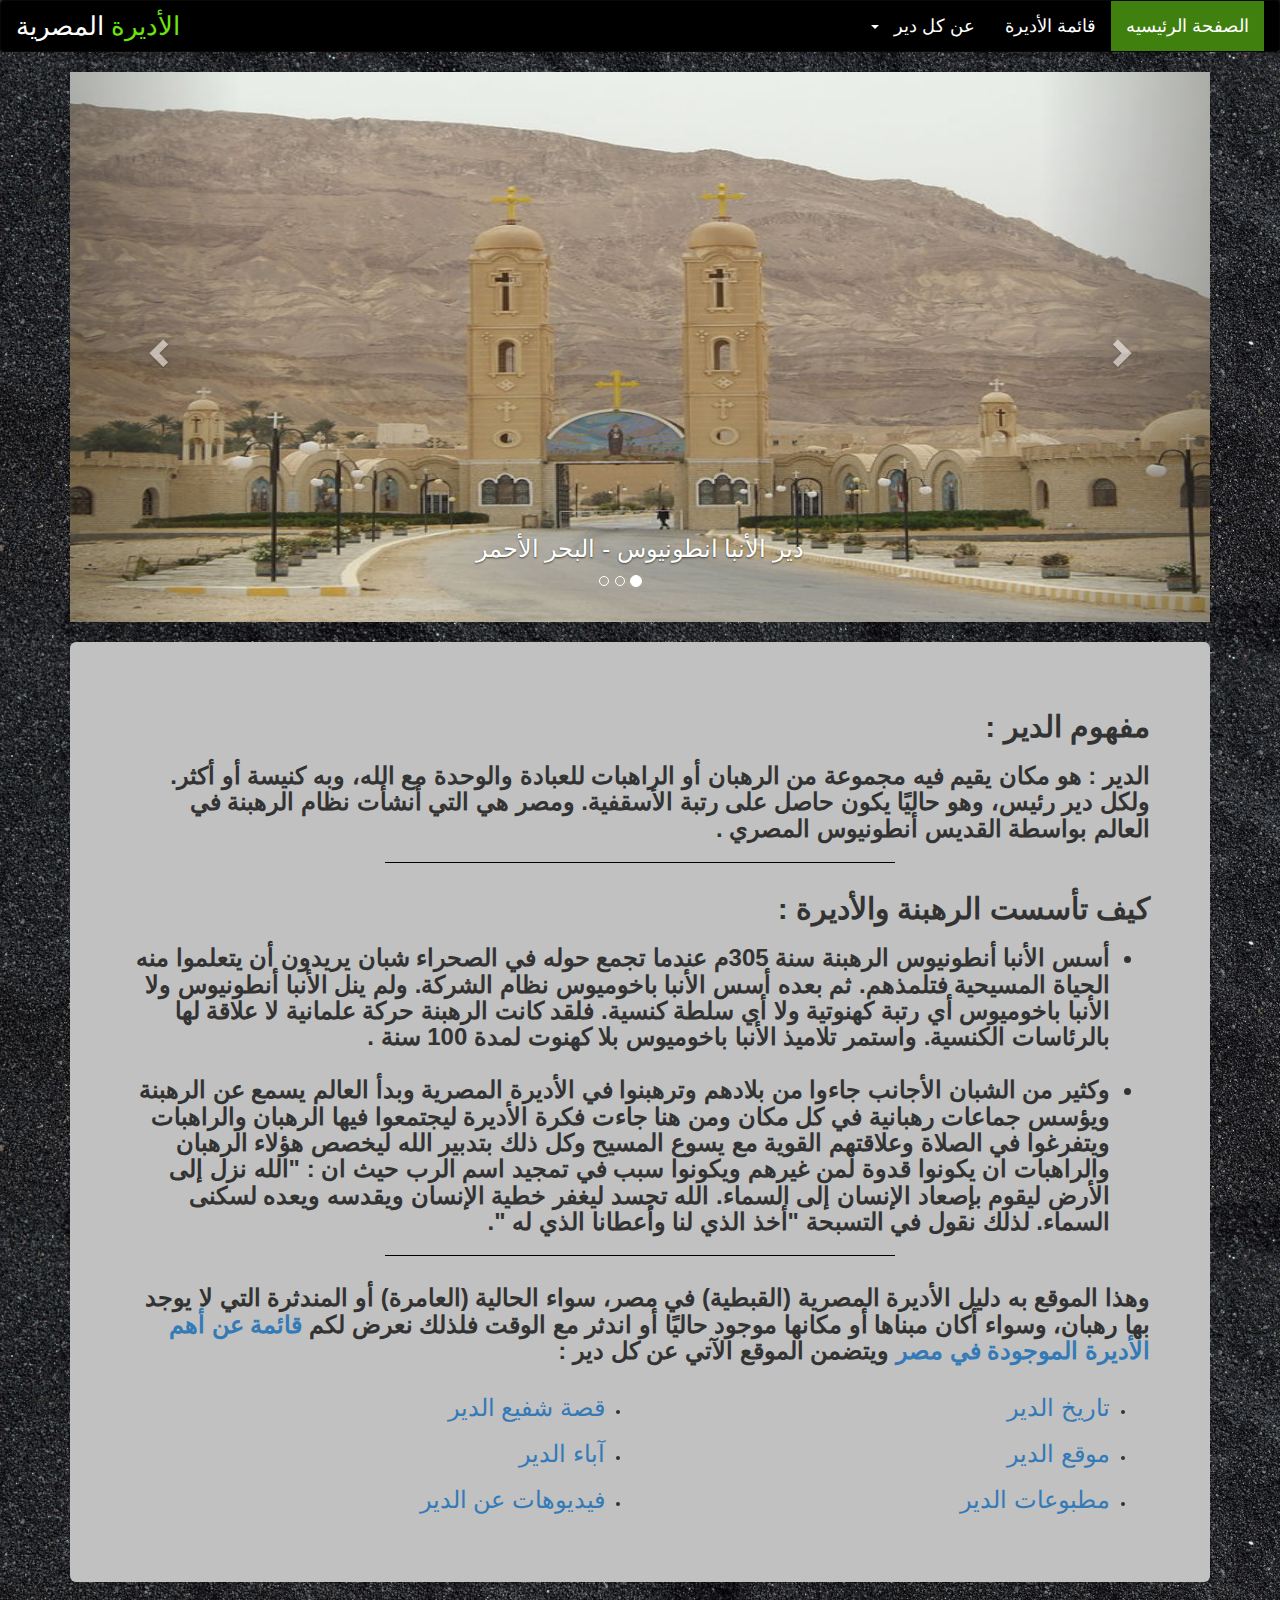
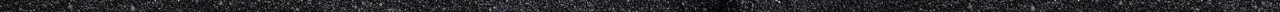
<file: UI Project/Index.html>
<html>

<head>
  <link rel="stylesheet" type="text/css" href="bootstrap/css/bootstrap.min.css">
  <link rel="stylesheet" type="text/css" href="css/Navbar.css">
  <link rel="icon" href="Images/Coptic Icon.png">
  <meta charset="utf-8">
  <title>
    الأديرة المصرية
  </title>
  <style>
    .carousel-inner>.item>a>img,
    .carousel-inner>.item>img {
      max-width: 100%;
      max-height: 550px;
      width: 100%;
    }
  </style>
</head>

<body dir="rtl" background="Images/Background.jpg">

  <nav class="navbar navbar-inverse" style="background-color: black;">
    <div class="container-fluid">
      <div class="navbar-header">
        <a class="navbar-brand" href="index.html">
          <span class="text">
            <span class="text1">
              الأديرة
            </span>
            <span class="text2">
              المصرية
            </span>
          </span>
        </a>
        <button type="button" class="navbar-toggle" data-toggle="collapse" data-target="#myNavbar">
          <span class="icon-bar"></span>
          <span class="icon-bar"></span>
          <span class="icon-bar"></span>
        </button>
      </div>
      <div class="collapse navbar-collapse" id="myNavbar" style="background-color: black;" class="col-xs-12">
        <div style="float: right;">
          <ul id="touch" class="nav navbar-nav">
            <li class="dropdown">
              <a href="#" class="dropdown-toggle" data-toggle="dropdown" role="button" aria-haspopup="true"
                aria-expanded="false" style="font-size: 18px; color: white;">
                عن كل دير &nbsp;
                <span class="caret"></span>
              </a>
              <ul class="dropdown-menu" style="background-color: black;">
                <li><a href="Pages/History.html" style="font-size: 18px; color: white;">تاريخ الدير</a></li>
                <li><a href="Pages/Location.html" style="font-size: 18px; color: white;">موقع الدير</a></li>
                <li><a href="Pages/Fathers of monastry.html" style="font-size: 18px; color: white;">آباء الدير</a></li>
                <li><a href="Pages/The story of mediator.html" style="font-size: 18px; color: white;"> قصة شفيع
                    الدير</a></li>
                <li><a href="#" style="font-size: 18px; color: white;">مطبوعات الدير</a></li>
                <li><a href="Pages/Videos.html" style="font-size: 18px; color: white;">فيديوهات عن الدير</a></li>
              </ul>
            </li>
            <!--
            -->
            <li>
              <a href="Pages/The list of monastries.html" style="font-size: 18px; color: white;">قائمة الأديرة</a>
            </li>
            <li class="active">
              <a href="index.html" style="font-size: 18px; color: white; background-color: #3f800f;">الصفحة الرئيسيه
              </a>
            </li>
          </ul>
        </div>
      </div>
    </div>
  </nav>

  <div class="container">
    <div id="carousel-example-generic" class="carousel slide" data-ride="carousel">
      <!-- Indicators -->
      <ol class="carousel-indicators">
        <li data-target="#carousel-example-generic" data-slide-to="0" class="active"></li>
        <li data-target="#carousel-example-generic" data-slide-to="1"></li>
        <li data-target="#carousel-example-generic" data-slide-to="2"></li>
      </ol>

      <!-- Wrapper for slides -->
      <div class="carousel-inner" role="listbox">
        <div class="item active">
          <img src="Images/apha anton.jpg" class="img-responsive center-block">
          <div class="carousel-caption">
            <h3>دير الأنبا انطونيوس - البحر الأحمر</h3>
          </div>
        </div>


        <div class="item">
          <img src="Images/apha poula.jpg" class="img-responsive center-block">
          <div class="carousel-caption">
            <h3>دير الانبا بولا - البحر الأحمر</h3>
          </div>
        </div>

        <div class="item">
          <img src="Images/apha bishoy.jpg" class="img-responsive center-block">
          <div class="carousel-caption">
            <h3>دير الانبا بيشوي - وادي النطرون</h3>
          </div>
        </div>

        <!-- Controls -->
        <a class="left carousel-control" href="#carousel-example-generic" role="button" data-slide="prev">
          <span class="glyphicon glyphicon-chevron-left" aria-hidden="true"></span>
          <span class="sr-only">Previous</span>
        </a>
        <a class="right carousel-control" href="#carousel-example-generic" role="button" data-slide="next">
          <span class="glyphicon glyphicon-chevron-right" aria-hidden="true"></span>
          <span class="sr-only">Next</span>
        </a>
      </div>
    </div>
    <br>
    <div class="row">
      <div class="col-lg-12 col-md-12 col-sm-12 col-xs-12">
        <div class="jumbotron" style="background-color :#c1c1c1;">
          <h2>
            <b>
              مفهوم الدير :
            </b>
          </h2>
          <h3>
            <b>
              الدير : هو مكان يقيم فيه مجموعة من الرهبان أو الراهبات للعبادة والوحدة مع الله، وبه كنيسة أو أكثر. ولكل
              دير رئيس، وهو حاليًا
              يكون حاصل على رتبة الأسقفية. ومصر هي التي أنشأت نظام الرهبنة في العالم بواسطة القديس أنطونيوس المصري .
            </b>
          </h3>
          <hr style="border-color: black; width: 50%; height: 1%;">
          <h2>
            <b>
              كيف تأسست الرهبنة والأديرة :
            </b>
          </h2>
          <h3>
            <ul>
              <li>
                <b>
                  أسس الأنبا أنطونيوس الرهبنة سنة 305م عندما تجمع حوله في الصحراء شبان يريدون أن يتعلموا منه الحياة
                  المسيحية فتلمذهم. ثم بعده
                  أسس الأنبا باخوميوس نظام الشركة. ولم ينل الأنبا أنطونيوس ولا الأنبا باخوميوس أي رتبة كهنوتية ولا أي
                  سلطة
                  كنسية. فلقد كانت الرهبنة حركة علمانية لا علاقة لها بالرئاسات الكنسية. واستمر تلاميذ الأنبا باخوميوس
                  بلا
                  كهنوت لمدة 100 سنة .
                </b>
              </li>
              <br>
              <li>
                <b>
                  وكثير من الشبان الأجانب جاءوا من بلادهم وترهبنوا في الأديرة المصرية وبدأ العالم يسمع عن الرهبنة ويؤسس
                  جماعات رهبانية في كل
                  مكان ومن هنا جاءت فكرة الأديرة ليجتمعوا فيها الرهبان والراهبات ويتفرغوا في الصلاة وعلاقتهم القوية مع
                  يسوع
                  المسيح وكل ذلك بتدبير الله ليخصص هؤلاء الرهبان والراهبات ان يكونوا قدوة لمن غيرهم ويكونوا سبب في تمجيد
                  اسم الرب حيث ان : "الله نزل إلى الأرض ليقوم بإصعاد الإنسان إلى السماء. الله تجسد ليغفر خطية الإنسان
                  ويقدسه
                  ويعده لسكنى السماء. لذلك نقول في التسبحة "أخذ الذي لنا وأعطانا الذي له ".
                </b>
              </li>
            </ul>
          </h3>
          <hr style="border-color: black; width: 50%; height: 1%;">
          <h3>
            <b>
              وهذا الموقع به دليل الأديرة المصرية (القبطية) في مصر، سواء الحالية (العامرة) أو المندثرة التي لا يوجد بها
              رهبان، وسواء أكان
              مبناها أو مكانها موجود حاليًا أو اندثر مع الوقت فلذلك نعرض لكم
              <a href="Pages/The list of monastries.html" style="text-decoration:none;">
                قائمة عن أهم الأديرة الموجودة في مصر
              </a>
              ويتضمن الموقع الآتي عن كل دير :
            </b>
          </h3>
          <ul>
            <div class="row">
              <div class="col-lg-6 col-md-6 col-sm-6 col-xs-6">
                <li>
                  <h3>
                    <a href="Pages/The story of mediator.html" style="text-decoration:none;">
                      قصة شفيع الدير
                    </a>
                  </h3>
                </li>
                <li>
                  <h3>
                    <a href="Pages/Fathers of monastry.html" style="text-decoration:none;">
                      آباء الدير
                    </a>
                  </h3>
                </li>
                <li>
                  <h3>
                    <a href="Pages/Videos.html" style="text-decoration:none;">
                      فيديوهات عن الدير
                    </a>
                  </h3>
                </li>
              </div>
              <div class="col-lg-6 col-md-6 col-sm-6 col-xs-6">
                <li>
                  <h3>
                    <a href="Pages/History.html" style="text-decoration:none;">
                      تاريخ الدير
                    </a>
                  </h3>
                </li>
                <li>
                  <h3>
                    <a href="Pages/Location.html" style="text-decoration:none;">
                      موقع الدير
                    </a>
                  </h3>
                </li>
                <li>
                  <h3>
                    <a href="#" style="text-decoration:none;">
                      مطبوعات الدير
                    </a>
                  </h3>
                </li>
              </div>
            </div>
          </ul>
        </div>
      </div>
    </div>
  </div>

  <button id="myBtn" title="Go To Top">
    <span class="glyphicon glyphicon-chevron-up"></span>
  </button>

  <script src="bootstrap/js/jquery-1.10.2.min.js"></script>
  <script src="bootstrap/js/bootstrap.min.js"></script>
  <script src="JS/Uppage btn.js"></script>
</body>

</html>
</file>
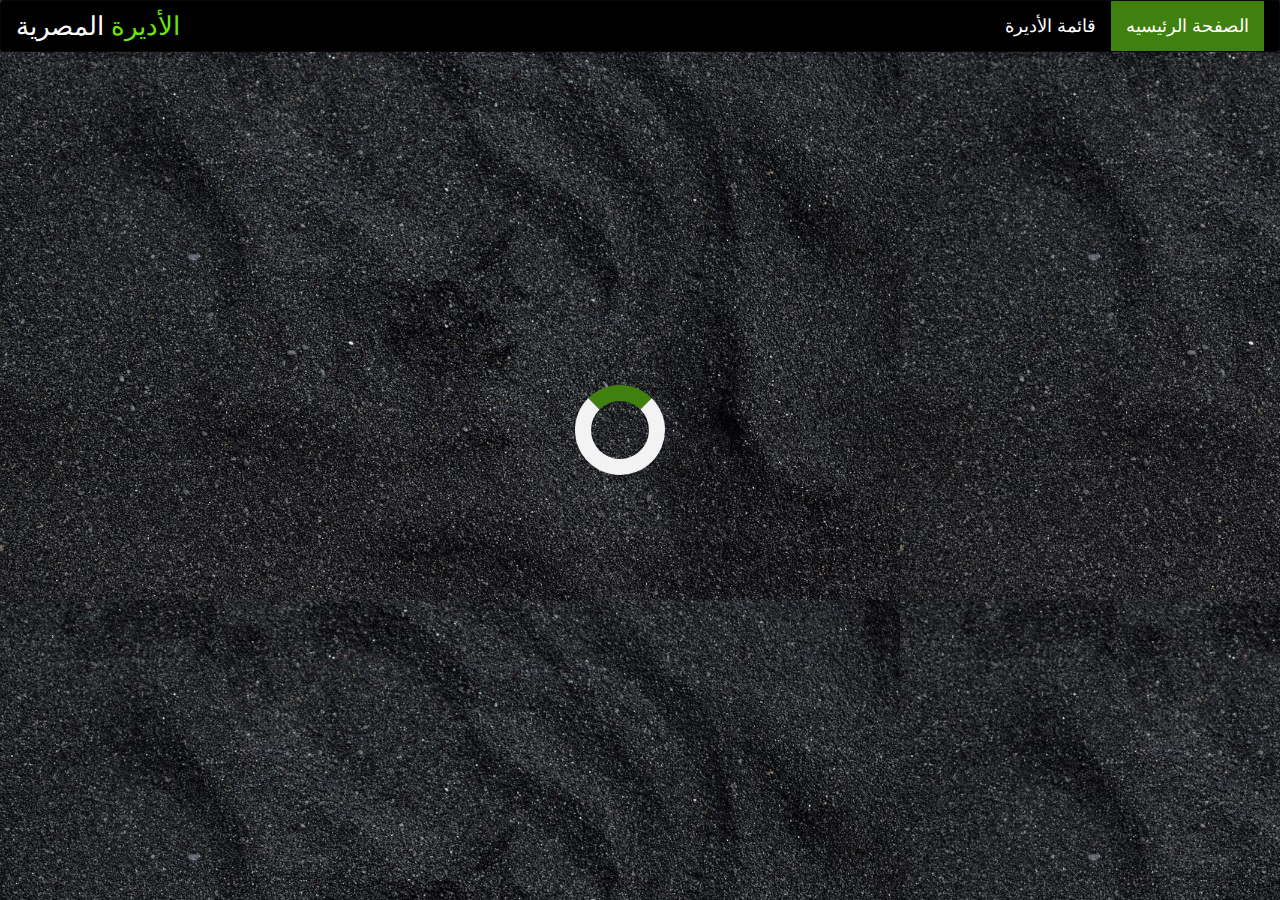
<file: The Main Project/Mohragan2019.Monastery/Mohragan2019.Monastery.WebView/index.html>
﻿<html>

<head>
    <link rel="stylesheet" type="text/css" href="Content/bootstrap.min.css">
    <link rel="stylesheet" type="text/css" href="Content/Navbar.css">
    <link rel="stylesheet" type="text/css" href="Content/LoadingSpinner.css">
    <link rel="icon" href="Images/Coptic Icon.png">
    <meta charset="utf-8">
    <title>
        الأديرة المصرية
    </title>
    <style>
        .carousel-inner > .item > a > img,
        .carousel-inner > .item > img {
            max-width: 100%;
            max-height: 550px;
            width: 100%;
        }
    </style>
</head>

<body onload="myFunction()" dir="rtl" background="Images/Background.jpg">
    <div id="loader"></div>
        <nav class="navbar navbar-inverse" style="background-color: black;">
            <div class="container-fluid">
                <div class="navbar-header">
                    <a class="navbar-brand" href="index.html">
                        <span class="text">
                            <span class="text1">
                                الأديرة
                            </span>
                            <span class="text2">
                                المصرية
                            </span>
                        </span>
                    </a>
                    <button type="button" class="navbar-toggle" data-toggle="collapse" data-target="#myNavbar">
                        <span class="icon-bar"></span>
                        <span class="icon-bar"></span>
                        <span class="icon-bar"></span>
                    </button>
                </div>
                <div class="collapse navbar-collapse" id="myNavbar" style="background-color: black;" class="col-xs-12">
                    <div style="float: right;">
                        <ul id="touch" class="nav navbar-nav">
                            <!--<li class="dropdown">
                                <a href="#" class="dropdown-toggle" data-toggle="dropdown" role="button" aria-haspopup="true"
                                   aria-expanded="false" style="font-size: 18px; color: white;">
                                    عن كل دير &nbsp;
                                    <span class="caret"></span>
                                </a>
                                <ul class="dropdown-menu" style="background-color: black;">
                                    <li><a href="Pages/History.html" style="font-size: 18px; color: white;">تاريخ الدير</a></li>
                                    <li><a href="Pages/Location.html" style="font-size: 18px; color: white;">موقع الدير</a></li>
                                    <li><a href="Pages/Fathers of monastry.html" style="font-size: 18px; color: white;">آباء الدير</a></li>
                                    <li>
                                        <a href="Pages/The story of mediator.html" style="font-size: 18px; color: white;">
                                            قصة شفيع
                                            الدير
                                        </a>
                                    </li>
                                    <li><a href="#" style="font-size: 18px; color: white;">مطبوعات الدير</a></li>
                                    <li><a href="Pages/Videos.html" style="font-size: 18px; color: white;">فيديوهات عن الدير</a></li>
                                </ul>
                            </li>-->
                            <!--
                            -->
                            <li>
                                <a href="Pages/The list of monastries.html" style="font-size: 18px; color: white;">قائمة الأديرة</a>
                            </li>
                            <li class="active">
                                <a href="index.html" style="font-size: 18px; color: white; background-color: #3f800f;">
                                    الصفحة الرئيسيه
                                </a>
                            </li>
                        </ul>
                    </div>
                </div>
            </div>
        </nav>
    <div id="myDiv">
        <div class="container">
            <div id="carousel-example-generic" class="carousel slide" data-ride="carousel">
                <!-- Indicators -->
                <ol class="carousel-indicators">
                    <li data-target="#carousel-example-generic" data-slide-to="0" class="active"></li>
                    <li data-target="#carousel-example-generic" data-slide-to="1"></li>
                    <li data-target="#carousel-example-generic" data-slide-to="2"></li>
                </ol>

                <!-- Wrapper for slides -->
                <div class="carousel-inner" role="listbox">
                    <div class="item active">
                        <img src="Images/apha anton.jpg" class="img-responsive center-block">
                        <div class="carousel-caption">
                            <h3>دير الأنبا انطونيوس - البحر الأحمر</h3>
                        </div>
                    </div>


                    <div class="item">
                        <img src="Images/apha poula.jpg" class="img-responsive center-block">
                        <div class="carousel-caption">
                            <h3>دير الانبا بولا - البحر الأحمر</h3>
                        </div>
                    </div>

                    <div class="item">
                        <img src="Images/apha bishoy.jpg" class="img-responsive center-block">
                        <div class="carousel-caption">
                            <h3>دير الانبا بيشوي - وادي النطرون</h3>
                        </div>
                    </div>

                    <!-- Controls -->
                    <a class="left carousel-control" href="#carousel-example-generic" role="button" data-slide="prev">
                        <span class="glyphicon glyphicon-chevron-left" aria-hidden="true"></span>
                        <span class="sr-only">Previous</span>
                    </a>
                    <a class="right carousel-control" href="#carousel-example-generic" role="button" data-slide="next">
                        <span class="glyphicon glyphicon-chevron-right" aria-hidden="true"></span>
                        <span class="sr-only">Next</span>
                    </a>
                </div>
            </div>
            <br>
            <div class="row">
                <div class="col-lg-12 col-md-12 col-sm-12 col-xs-12">
                    <div class="jumbotron" style="background-color :#c1c1c1;">
                        <h2>
                            <b>
                                مفهوم الدير :
                            </b>
                        </h2>
                        <h3>
                            <b>
                                الدير : هو مكان يقيم فيه مجموعة من الرهبان أو الراهبات للعبادة والوحدة مع الله، وبه كنيسة أو أكثر. ولكل
                                دير رئيس، وهو حاليًا
                                يكون حاصل على رتبة الأسقفية. ومصر هي التي أنشأت نظام الرهبنة في العالم بواسطة القديس أنطونيوس المصري .
                            </b>
                        </h3>
                        <hr style="border-color: black; width: 50%; height: 1%;">
                        <h2>
                            <b>
                                كيف تأسست الرهبنة والأديرة :
                            </b>
                        </h2>
                        <h3>
                            <ul>
                                <li>
                                    <b>
                                        أسس الأنبا أنطونيوس الرهبنة سنة 305م عندما تجمع حوله في الصحراء شبان يريدون أن يتعلموا منه الحياة
                                        المسيحية فتلمذهم. ثم بعده
                                        أسس الأنبا باخوميوس نظام الشركة. ولم ينل الأنبا أنطونيوس ولا الأنبا باخوميوس أي رتبة كهنوتية ولا أي
                                        سلطة
                                        كنسية. فلقد كانت الرهبنة حركة علمانية لا علاقة لها بالرئاسات الكنسية. واستمر تلاميذ الأنبا باخوميوس
                                        بلا
                                        كهنوت لمدة 100 سنة .
                                    </b>
                                </li>
                                <br>
                                <li>
                                    <b>
                                        وكثير من الشبان الأجانب جاءوا من بلادهم وترهبنوا في الأديرة المصرية وبدأ العالم يسمع عن الرهبنة ويؤسس
                                        جماعات رهبانية في كل
                                        مكان ومن هنا جاءت فكرة الأديرة ليجتمعوا فيها الرهبان والراهبات ويتفرغوا في الصلاة وعلاقتهم القوية مع
                                        يسوع
                                        المسيح وكل ذلك بتدبير الله ليخصص هؤلاء الرهبان والراهبات ان يكونوا قدوة لمن غيرهم ويكونوا سبب في تمجيد
                                        اسم الرب حيث ان : "الله نزل إلى الأرض ليقوم بإصعاد الإنسان إلى السماء. الله تجسد ليغفر خطية الإنسان
                                        ويقدسه
                                        ويعده لسكنى السماء. لذلك نقول في التسبحة "أخذ الذي لنا وأعطانا الذي له ".
                                    </b>
                                </li>
                            </ul>
                        </h3>
                        <hr style="border-color: black; width: 50%; height: 1%;">
                        <h3>
                            <b>
                                وهذا الموقع به دليل الأديرة المصرية (القبطية) في مصر، سواء الحالية (العامرة) أو المندثرة التي لا يوجد بها
                                رهبان، وسواء أكان
                                مبناها أو مكانها موجود حاليًا أو اندثر مع الوقت فلذلك نعرض لكم
                                <a href="Pages/The list of monastries.html" style="text-decoration:none;">
                                    قائمة عن أهم الأديرة الموجودة في مصر
                                </a>
                                ويتضمن الموقع الآتي عن كل دير :
                            </b>
                        </h3>
                        <ul>
                            <div class="row">
                                <div class="col-lg-6 col-md-6 col-sm-6 col-xs-6">
                                    <li>
                                        <h3>
                                            قصة شفيع الدير
                                        </h3>
                                    </li>
                                    <li>
                                        <h3>
                                            آباء الدير
                                        </h3>
                                    </li>
                                </div>
                                <div class="col-lg-6 col-md-6 col-sm-6 col-xs-6">
                                    <li>
                                        <h3>
                                            تاريخ الدير
                                        </h3>
                                    </li>
                                    <li>
                                        <h3>
                                            موقع الدير
                                        </h3>
                                    </li>
                                    <li>
                                        <h3>
                                            فيديوهات عن الدير
                                        </h3>
                                    </li>
                                </div>
                            </div>
                        </ul>
                    </div>
                </div>
            </div>
        </div>
    </div>
    <button id="myBtn" title="Go To Top">
        <span class="glyphicon glyphicon-chevron-up"></span>
    </button>

    <script src="Scripts/jquery-1.10.2.min.js"></script>
    <script src="Scripts/bootstrap.min.js"></script>
    <script src="Scripts/Uppage btn.js"></script>
    <script src="Scripts/LoadingSpinnerJS.js"></script>
</body>

</html>
</file>
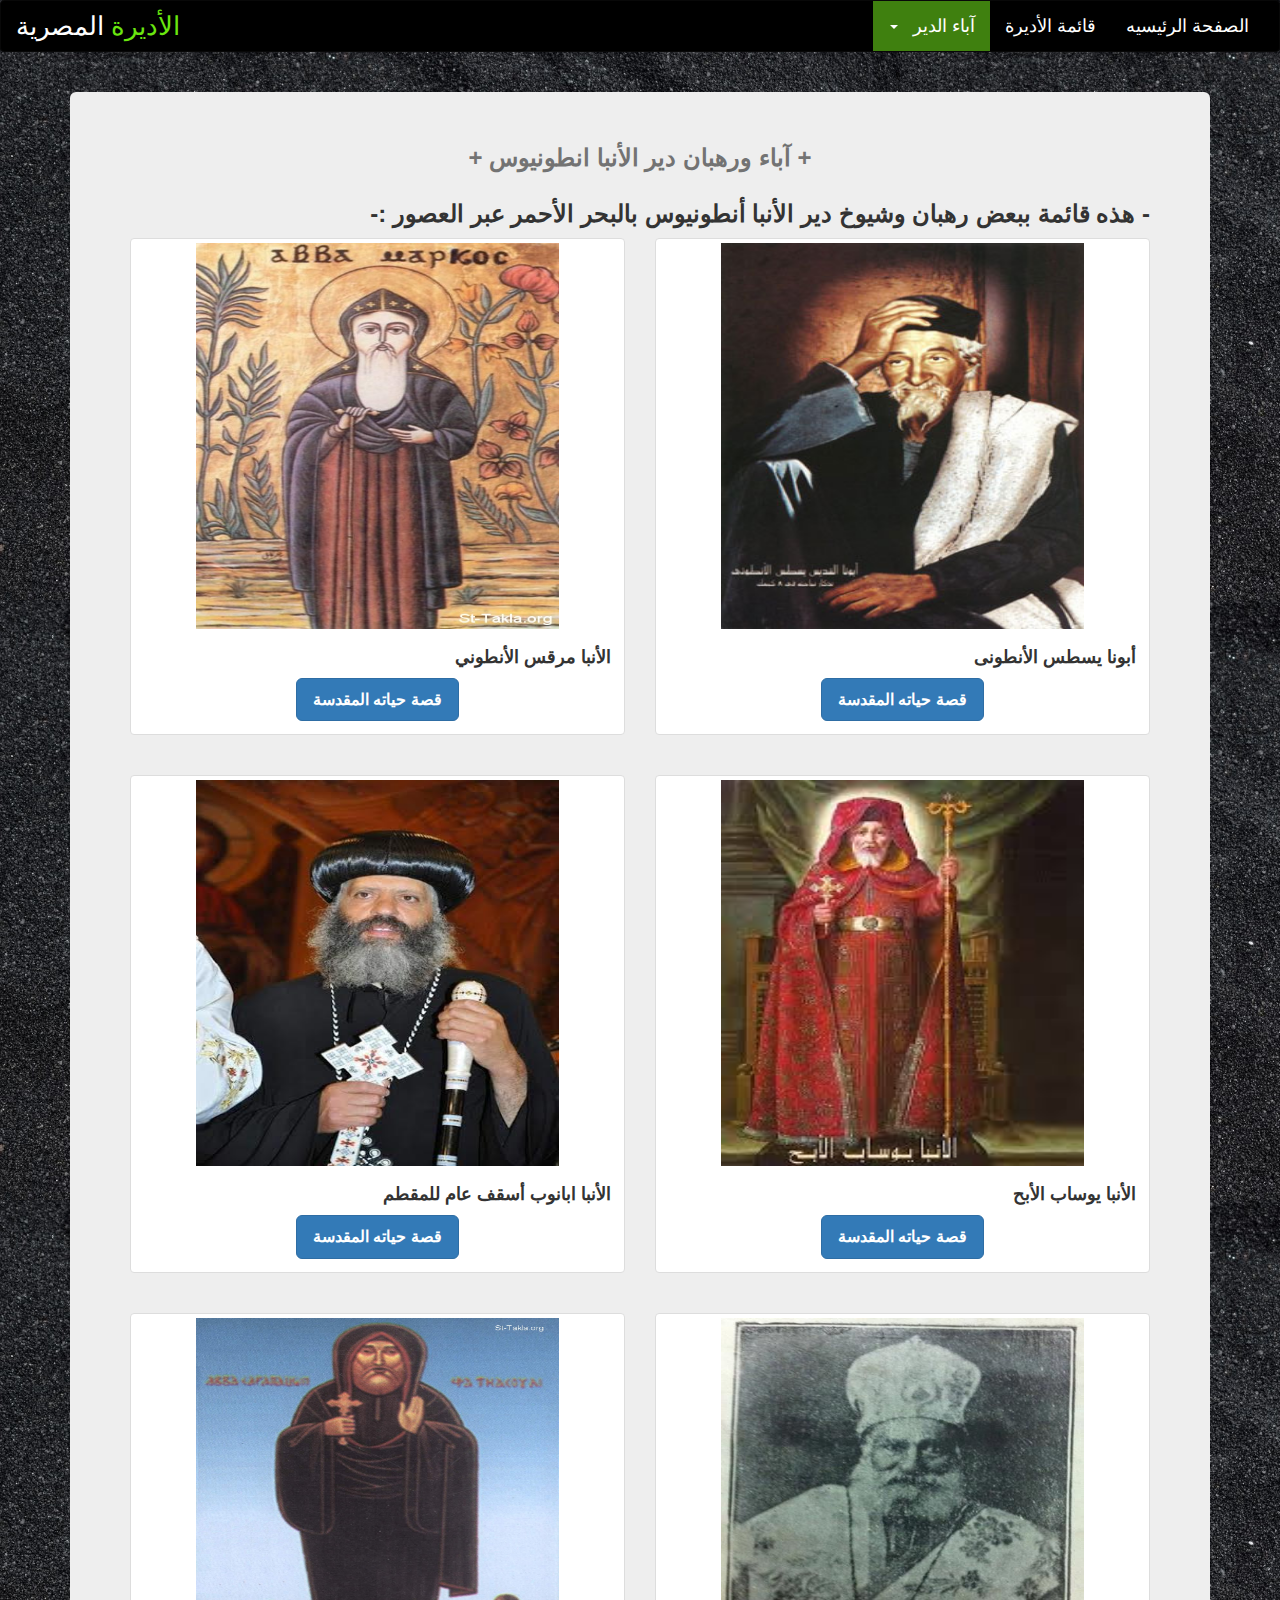
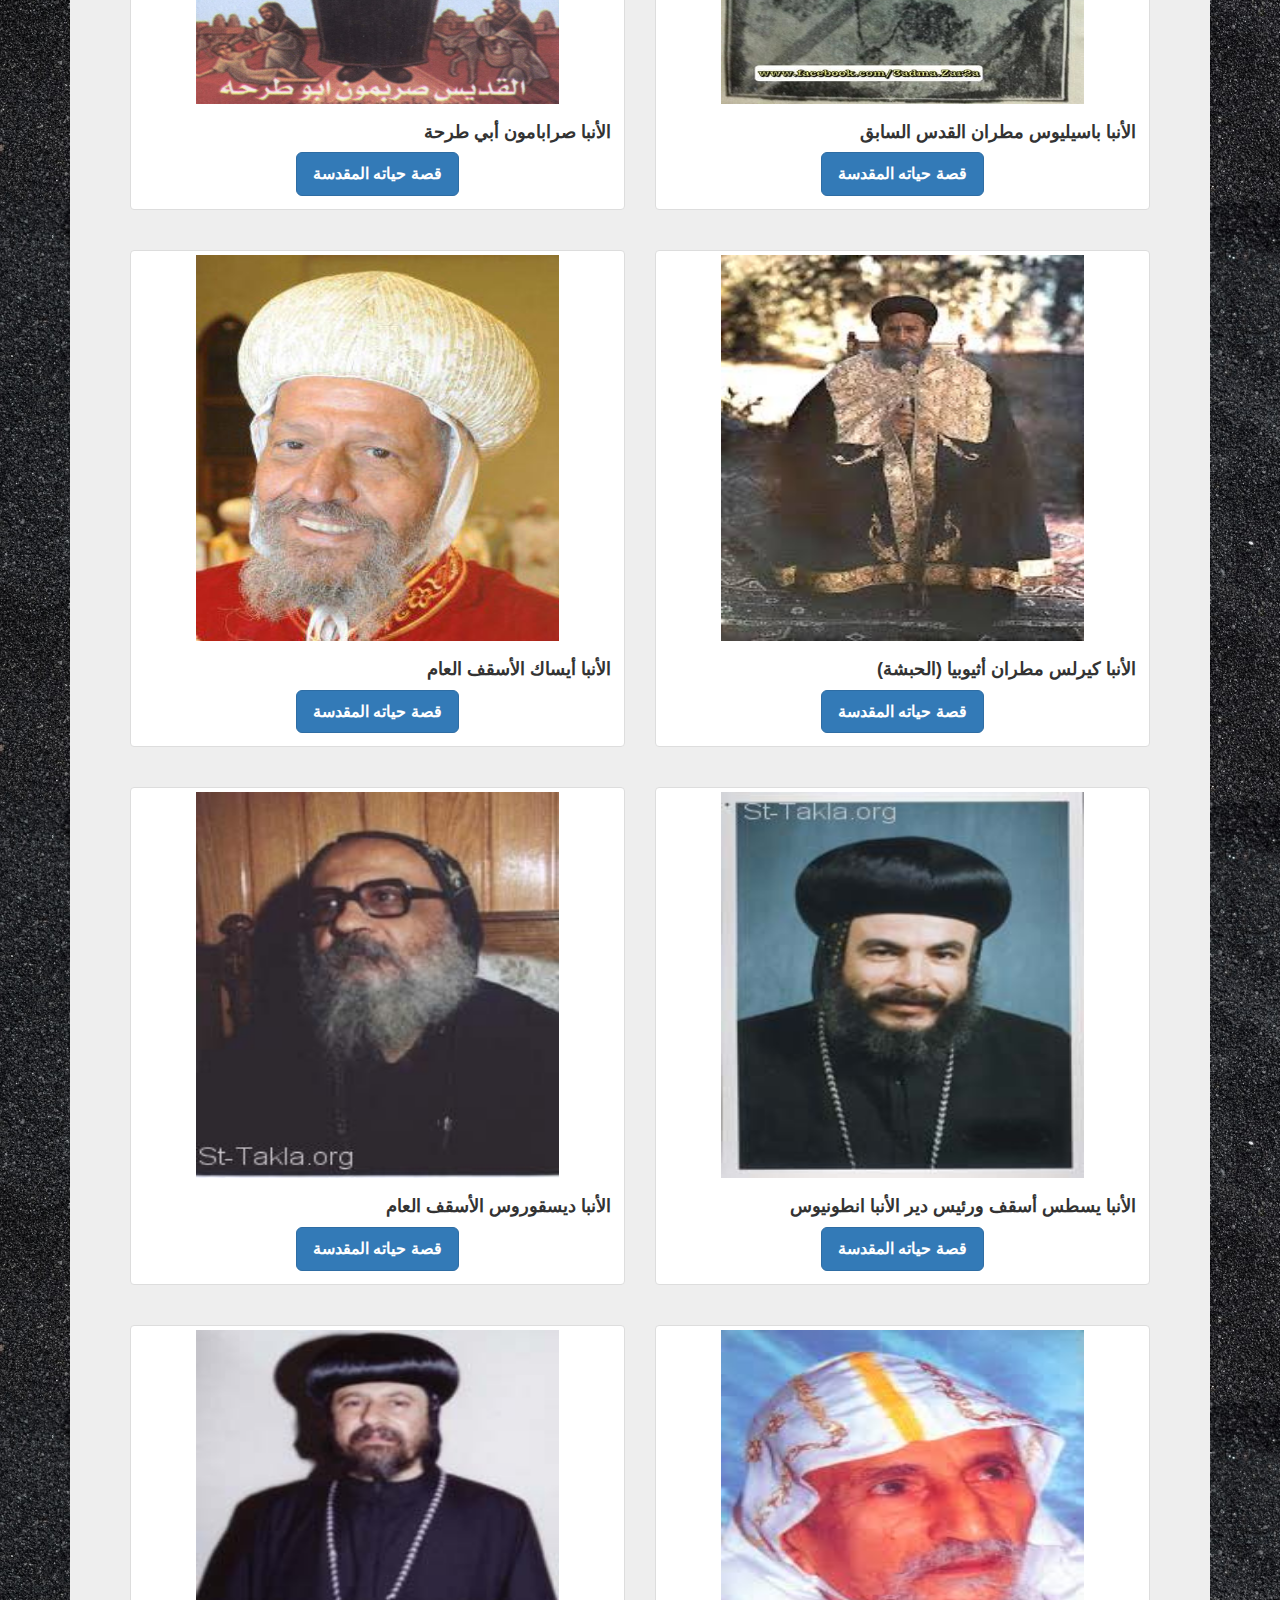
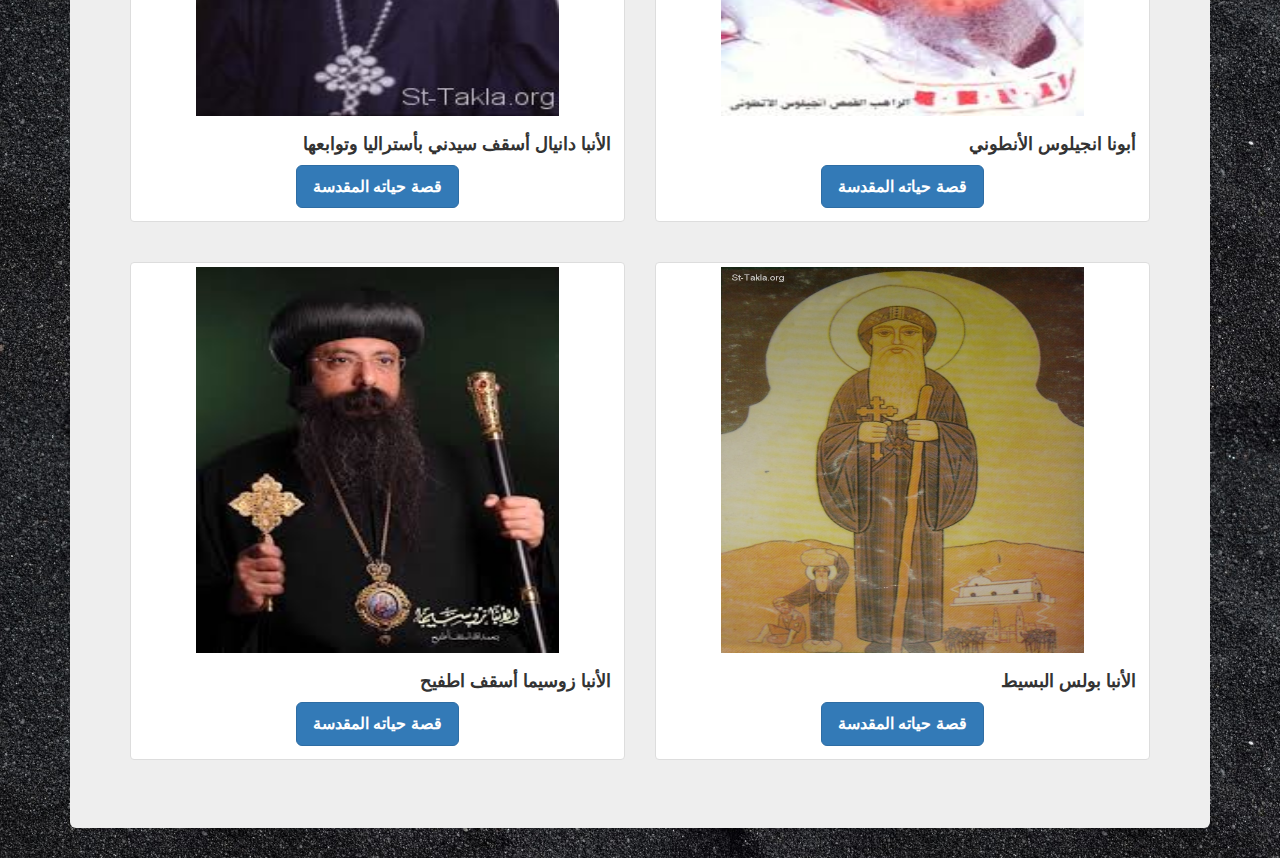
<file: UI Project/Pages/Fathers of monastry.html>
<html>

<head>
    <link rel="stylesheet" type="text/css" href="../bootstrap/css/bootstrap.min.css">
    <link rel="stylesheet" type="text/css" href="../css/Navbar.css">
    <link rel="icon" href="../Images/Coptic Icon.png">
    <meta charset="utf-8">
    <title>
        آباء الدير
    </title>
    <style>
        img {
            width: 75%;
            max-height: 386px;
        }

        #scroller-right {
            position: fixed;
            right: 0;
            background: #CCC;
        }
    </style>
</head>

<body dir="rtl" background="../Images/Background.jpg">

    <nav class="navbar navbar-inverse" style="background-color: black;">
        <div class="container-fluid">
            <div class="navbar-header">
                <a class="navbar-brand" href="../index.html">
                    <span class="text">
                        <span class="text1">
                            الأديرة
                        </span>
                        <span class="text2">
                            المصرية
                        </span>
                    </span>
                </a>
                <button type="button" class="navbar-toggle" data-toggle="collapse" data-target="#myNavbar">
                    <span class="icon-bar"></span>
                    <span class="icon-bar"></span>
                    <span class="icon-bar"></span>
                </button>
            </div>
            <div class="collapse navbar-collapse" id="myNavbar" style="background-color: black;" class="col-xs-12">
                <div style="float: right;">
                    <ul id="touch" class="nav navbar-nav">
                        <li class="dropdown">
                            <a href="#" class="dropdown-toggle" data-toggle="dropdown" role="button"
                                aria-haspopup="true" aria-expanded="false"
                                style="font-size: 18px; color: white; background-color: #3f800f;">
                                آباء الدير &nbsp;
                                <span class="caret"></span>
                            </a>
                            <ul class="dropdown-menu" style="background-color: black;">
                                <li><a href="History.html" style="font-size: 18px; color: white;">تاريخ الدير</a></li>
                                <li><a href="Location.html" style="font-size: 18px; color: white;">موقع الدير</a></li>
                                <li><a href="Fathers of monastry.html"
                                        style="font-size: 18px; color: white; background-color: #3f800f;"> آباء
                                        الدير</a></li>
                                <li><a href="The story of mediator.html" style="font-size: 18px; color: white;"> قصة
                                        شفيع الدير</a></li>
                                <li><a href="#" style="font-size: 18px; color: white;">مطبوعات الدير</a></li>
                                <li><a href="Videos.html" style="font-size: 18px; color: white;">فيديوهات عن الدير</a>
                                </li>
                            </ul>
                        </li>
                        <li>
                            <a href="The list of monastries.html" style="font-size: 18px; color: white;">قائمة
                                الأديرة</a>
                        </li>
                        <li class="active">
                            <a href="../index.html" style="font-size: 18px; color: white;">الصفحة الرئيسيه
                            </a>
                        </li>
                    </ul>
                </div>
            </div>
        </div>
    </nav>
    <br>
    <div class="container">
        <div class="jumbotron">
            <!-- Intro -->
            <div name="intro">
                <h3 style="text-align: center;" class="help-block">
                    <b>
                        + آباء ورهبان دير الأنبا انطونيوس +
                    </b>
                </h3>
                <div class="row">
                    <div class="col-lg-12 col-md-12 col-sm-12 col-xs-12">
                        <h3>
                            <b>
                                - هذه قائمة ببعض رهبان وشيوخ دير الأنبا أنطونيوس بالبحر الأحمر عبر العصور :-
                            </b>
                        </h3>
                    </div>
                </div>
            </div>
            <div class="row">
                <div class="col-lg-6 col-md-6 col-sm-12 col-xs-12">
                    <!-- Card -->
                    <div class="thumbnail">
                        <img src="../Images/antony markos.jpg" class="img-responsive">
                        <div class="caption">
                            <h4>
                                <b>
                                    الأنبا مرقس الأنطوني
                                </b>
                            </h4>
                            <div class="text-center">
                                <a href="#" class="btn btn-lg btn-primary" data-toggle="modal"
                                    data-target="#largeModal1">
                                    <b style="font-size: 90%;"> قصة حياته المقدسة </b>
                                </a>
                            </div>
                        </div>
                    </div>
                    <!-- Modal1 -->
                    <div class="modal fade" id="largeModal1" tabindex="-1" role="dialog" aria-labelledby="largeModal"
                        aria-hidden="true">
                        <div class="modal-dialog modal-lg">
                            <div class="modal-content">
                                <!-- Modal header -->
                                <div class="modal-header">
                                    <button type="button" class="close" data-dismiss="modal" aria-hidden="true"
                                        style="float: left;">&times;</button>
                                    <h3 class="modal-title" id="myModalLabel" style="text-align:center;">
                                        نبذة عن حياة الأنبا مرقس الأنطونى
                                    </h3>
                                </div>
                                <!-- Modal body -->
                                <div class="modal-body">
                                    <h3 style="text-align: center;">
                                        <b>
                                            + نبوة عن قداسته +
                                        </b>
                                    </h3>
                                    <ul>
                                        <li>
                                            <h3>
                                                عاش في القرن الرابع عشر الميلادي، وكان معاصرًا للبابا متاؤس الأول
                                                البطريرك
                                                السابع والثمانين الشهير بمتاؤس المسكين. نشأ في بلدة منشاة النصارى
                                                بالصعيد،
                                                ولما بلغ الخامسة من عمره كان سائرًا ذات يوم مع أمه فقابلهما الأنبا
                                                ساويرس
                                                أسقف أسيوط فحمله على ذراعه وسأله عن اسمه، فأجاب الولد "مرقس"، فتهلل وجه
                                                الأسقف وقال له: "حقًا يا ولدي إنك ستشابه مرقس صاحب كورة مصر"، ثم باركه
                                                وأرجعه إلى أمه موصيًا إياها برعايته.
                                            </h3>
                                        </li>
                                    </ul>
                                    <h3 style="text-align: center;">
                                        <b>
                                            + أصوامه +
                                        </b>
                                    </h3>
                                    <ul>
                                        <li>
                                            <h3>
                                                شب مرقس على عادة الصوم الانقطاعي يوميًا منذ الخامسة من عمره تشبهًا
                                                بوالديه، كما
                                                تعلم منهما الصلاة، فكان يظل واقفًا حتى ينتهيا من صلاتهما. إذ كان أبواه
                                                فقيرين
                                                اضطر للعمل منذ طفولته، فاشتغل بالفلاحة وكان يوزع الطعام الذي تعطيه له
                                                أمه على من
                                                يجده أكثر احتياجًا ويظل هو صائمًا إلى أن يعود مساءً لأمه.
                                            </h3>
                                        </li>
                                    </ul>
                                    <h3 style="text-align: center;">
                                        <b>
                                            + رهبنته +
                                        </b>
                                    </h3>
                                    <ul>
                                        <li>
                                            <h3>
                                                لما بلغ الثالثة والعشرين من عمره اشتاق إلى حياة الرهبنة، فاستأذن من أمه
                                                - إذ كان
                                                أبوه قد تنيح - وقصد إلى أحد الأديرة القريبة من منطقته، ولكنه دُهش حين
                                                رأى
                                                الرهبان لا يصومون طيًا بل ويتهاونون حتى في الصلوات، ولما لم يرقه هذا
                                                السلوك عاد
                                                إلى أمه. وما أن وقعت عيناها عليه حتى قال له: "لقد ظننت أنك متْ عن هذا
                                                العالم،
                                                فما الذي أتى بك؟ أحذر يا بني لأن الذي يضع يده على المحراث لا ينظر إلى
                                                الوراء
                                                أبدًا لئلا يفشل في أن يكون صالحًا لملكوت السماوات".
                                            </h3>
                                        </li>
                                        <li>
                                            <h3>
                                                وحالما سمع كلماتها تركها لساعته وقصد إلى دير كوكب البرية الأنبا
                                                أنطونيوس، وكان القمص روفائيل النعناعي أبوه الروحي في الدير ساعة وصوله،
                                                ففرح به وتولى رعايته بضعة أيام ثم أخذه إلى دير الأنبا بولا لقلة عدد
                                                رهبان ذلك الدير وحتى يعيش مرقس في شبه عزلة كي لا تعوقه المخالطة عن جهاده
                                                الروحي.
                                            </h3>
                                        </li>
                                        <li>
                                            <h3>
                                                في الدير حفر لنفسه مغارة بجانب بستان الدير ودرب نفسه على الاختلاء فيها،
                                                وأخذ أيضًا يدرب نفسه على الصوم يومين فثلاثة حتى استطاع أن يقضي أسبوعًا
                                                بأكمله صائمًا. (ستجد المزيد عن هؤلاء القديسين هنا في موقع الأنبا تكلا في
                                                أقسام السير والسنكسار والتاريخ وأقوال الآباء). ولم يعقه الصوم عن العمل
                                                إذ كان يشتغل حمالًا للحطب في برية الأنبا بولا.
                                            </h3>
                                        </li>
                                        <li>
                                            <h3>
                                                وعاش في دير الأنبا بولا ست سنوات على هذا النحو فأنهك جسمه إلى حد أن
                                                الرهبان حملوه ذات يوم وذهبوا به إلى دير الأنبا أنطونيوس ورجوا من رهبانه
                                                أن يعتنوا به ويجعلوه أن يأكل ما يشدد به جسمه.
                                            </h3>
                                        </li>
                                        <li>
                                            <h3>
                                                قد مد الله في أيامه فبلغ شيخوخة صالحة، وكان يجمع الرهبان ويوصيهم بالمحبة
                                                الأخوية والإرشادات المحيية، وذات مرة حين رآهم يبكون لأنه كان يحدثهم عن
                                                قرب رحيله قال لهم: "لا تبكوا يا أولادي لأنني رأيت الكوكبين الساطعين
                                                أنطونيوس وبولا يسجدان أمام العرش ويطلبان إلى السيد المسيح أن يتركني معكم
                                                قليلًا. فاستجاب لهم رب المجد وأخبرهما بأنه سيهبني سنتين أخرتين".
                                            </h3>
                                        </li>
                                    </ul>
                                    <h3 style="text-align: center;">
                                        <b>
                                            + نياحته +
                                        </b>
                                    </h3>
                                    <ul>
                                        <li>
                                            <h3>
                                                وعاش القديس السنتين اللتين تحدث عنهما ولكنه كان ضعيفًا إلى حد أنه قضاهما
                                                ملازمًا الفراش ولكنه ظل صاحي العقل، ثم انتقل في هدوء تام إذ أسند رأسه
                                                على كتف تلميذ له في سكينة ووداعة.
                                            </h3>
                                        </li>
                                        <li>
                                            <h3>
                                                روى أحد نساك الدير بأنه رأى ساعة انتقال القديس جمهورًا من الأجناد
                                                السماوية نزلوا إلى الدير وأحاطوا به إلى أن جاءت امرأة حاملة طفلًا يغطي
                                                جلالها نور الشمس فجلست إلى جانبه وتقبلت روحه حتى أصعدتها إلى السماء.
                                                كذلك عرف الأنبا رويس - الذي كان معاصرًا له - بالروح ساعة نياحة هذا
                                                القديس وخاطبه من مكانه بدير الخندق.

                                            </h3>
                                        </li>
                                    </ul>
                                </div>
                                <!-- Modal footer -->
                                <div class="modal-footer">
                                    <div class="text-center">
                                        <button type="button" class="btn btn-danger" data-dismiss="modal">
                                            <b style="font-size: 90%;">
                                                إغلاق
                                            </b>
                                        </button>
                                    </div>
                                </div>
                            </div>
                        </div>
                    </div>
                </div>

                <div class="col-lg-6 col-md-6 col-sm-12 col-xs-12">
                    <!-- Card -->
                    <div class="thumbnail">
                        <img src="../Images/yostos.jpg" class="img-responsive">
                        <div class="caption">
                            <h4>
                                <b>
                                    أبونا يسطس الأنطونى
                                </b>
                            </h4>
                            <div class="text-center">
                                <a href="#" class="btn btn-lg btn-primary text-center" data-toggle="modal"
                                    data-target="#largeModel2">
                                    <b style="font-size: 90%;"> قصة حياته المقدسة </b>
                                </a>
                            </div>
                        </div>
                    </div>
                    <!-- Modal2 -->
                    <div class="modal fade" id="largeModel2" tabindex="-1" role="dialog" aria-labelledby="largeModal"
                        aria-hidden="true">
                        <div class="modal-dialog modal-lg">
                            <div class="modal-content">
                                <!-- Modal header -->
                                <div class="modal-header">
                                    <button type="button" class="close" data-dismiss="modal" aria-hidden="true"
                                        style="float: left;">&times;</button>
                                    <h3 class="modal-title" id="myModalLabel" style="text-align:center;">
                                        نبذة عن حياة الأنبا يسطس الأنطونى
                                    </h3>
                                </div>
                                <!-- Modal body -->
                                <div class="modal-body">
                                    <h3 style="text-align: center;">
                                        <b>
                                            + ميلاده ونشأته +
                                        </b>
                                    </h3>
                                    <ul>
                                        <li>
                                            <h3>
                                                وُلد سنة 1910 م. بقرية زرابي بجوار دير المحرق بمحافظة أسيوط وتسمى باسم
                                                نجيب. عمل ترزيًا مع والده وتعلم اللغة القبطية وأجادها، ثم رُسِم شماسًا.
                                            </h3>
                                        </li>
                                        <li>
                                            <h3>
                                                اشتاق إلى حياة الرهبنة فذهب إلى دير الأنبا بولا بالصحراء الشرقية وقضى
                                                فيه نحو عامين تحت الاختبار ثم انتقل إلى دير الأنبا أنطونيوس وسيم راهبًا
                                                في نوفمبر سنة 1941 م.
                                            </h3>
                                        </li>
                                        <li>
                                            <h3>
                                                في جهاده الروحي كان نادرًا ما تغفل عيناه إذ يبقى الليل ساهرًا يتجول داخل
                                                الدير كأنه ينتظر مجيء سيده، وإذا أراد أن يستريح كان يجلس تحت شجرة، وفي
                                                مراحل جهاده الأولى كان ينام على جزع شجرة ملقى على الأرض لكيلا ينعم بنوم
                                                وليظل طول الليل مصليًا.
                                            </h3>
                                        </li>
                                        <li>
                                            <h3>
                                                كان كلما التقى بأحدٍ يسأله: "الساعة كام"، كمن ينتظر ساعة رحيله.
                                            </h3>
                                        </li>
                                    </ul>
                                    <h3 style="text-align: center;">
                                        <b>
                                            + رهبنته +
                                        </b>
                                    </h3>
                                    <ul>
                                        <li>
                                            <h3>
                                                في بدء حياته الرهبانية عندما كانت تحاربه الأفكار الشريرة كان يظل ساهرًا
                                                مصليًا الصلاة الربانية مرات عديدة بصوتٍ عالٍ ولا يكف عن ذلك حتى تهرب
                                                الأفكار.
                                            </h3>
                                        </li>
                                        <li>
                                            <h3>
                                                أما عن الكتاب المقدس فكان يحفظ المزامير عن ظهر قلب، وكان ملازمًا للكتاب
                                                المقدس حتى حفظ رسائل بولس الرسول عن ظهر قلبٍ، وكان يحب قراءة الإنجيل
                                                بالقبطية.
                                            </h3>
                                        </li>
                                        <li>
                                            <h3>
                                                في مأكله كان يكتفي بالقليل ويقدم غذاءه للعمال أو القطط، وأكلته المفضلة
                                                هي الخبز المتساقط من المائدة فيبللهُ بالماء ويأكلهُ.
                                            </h3>
                                        </li>
                                        <li>
                                            <h3>
                                                عاش فقيرًا متجردًا لا يحتفظ معه بأي نقود وكانت قلايته تنطق بمدى تجرد
                                                الرجل وزهده، فهي مبنية من الطين وسقفها من الجريد ويمكن، لأي إنسان أن
                                                يطرقها لأنها بلا نوافذ أو أبواب، ولا تجد فيها مرتبة أو وسادة بل حصيرة
                                                قديمة ودلو للماء، وكل شيء موضوع على الأرض حتى تظن أنك في مكان مهجور.
                                            </h3>
                                        </li>
                                        <li>
                                            <h3>
                                                وليس في القلاية شيء هام سوى الإبصلموديتين: السنوية والكيهكية.
                                                وبالرغم من نسكه الشديد إلا أنه كان يتمتع بصحة جيدة، فعاش يخدم نفسه ويجلب
                                                الماء من العين كما كان يجلبه لبعض الرهبان.
                                            </h3>
                                        </li>
                                        <li>
                                            <h3>
                                                كان حبه للكنيسة قويًا، ففي الليل يركع مصليًا أمامها وعندما يدق جرس
                                                التسبحة يكون أول الداخلين، ووقفته أثناء الصلاة مثل وقفة جندي في حضرة
                                                الملك، لا يتحرك ولا يتلفت، بل كان دائم التطلع إلى أيقونة السيد المسيح
                                                الموضوعة على حجاب الهيكل. وفي وقت التناول كان ينبه المتناولين بقوله:
                                                "المناولة نور ونار".
                                            </h3>
                                        </li>
                                        <li>
                                            <h3>
                                                منحه الله شفافية فكان يعلم بأمور قبل حدوثها ويرد على استفسارات قبل أن
                                                يسأله أحد، ومع هذا فكان شديد التواضع قليل الكلام فكان صمته أبلغ عظة.
                                            </h3>
                                        </li>
                                        <li>
                                            <h3>
                                                حاربته الشياطين حربًا قاسية ولما لم يمكنهم قهره أخذوا يضربونه ويلقونه
                                                أرضًا ويجرونه، ولشدة غيظهم وضعوا رملًا في عينيه أصاب بصره حتى احتاج إلى
                                                من يقوده، وبقي على هذا الحال خمسة عشر يومًا بعدها أعاد الله له نور
                                                عينيه.
                                            </h3>
                                        </li>
                                    </ul>
                                    <h3 style="text-align: center;">
                                        <b>
                                            + نياحته +
                                        </b>
                                    </h3>
                                    <ul>
                                        <li>
                                            <h3>
                                                لما أكمل جهاده مرض بضع ساعات قبل نياحته، ووُجِد نائمًا على الأرض كأفقر
                                                الناس. حملوه إلى حجرة من حجرات الدير حيث أسلم الروح، وكانت نياحته في 8
                                                كيهك 1693ش الموافق 17 ديسمبر 1976 م. وقد رأى أحد الرهبان نورًا ينبعث من
                                                المكان الذي دُفن فيه، كما أن الجنود الذين كانوا يعسكرون في منطقة قريبة
                                                من الدير شاهدوا نورًا ينبعث من الدير عدة ليالِ متوالية حتى ظنوا أن هناك
                                                احتفالًا غير عادي.
                                            </h3>
                                        </li>
                                    </ul>
                                </div>
                                <!-- Modal footer -->
                                <div class="modal-footer">
                                    <div class="text-center">
                                        <button type="button" class="btn btn-danger" data-dismiss="modal">
                                            <b style="font-size: 90%;">
                                                إغلاق
                                            </b>
                                        </button>
                                    </div>
                                </div>
                            </div>
                        </div>
                    </div>
                </div>
            </div>
            <br>
            <div class="row">
                <div class="col-lg-6 col-md-6 col-sm-12 col-xs-12">
                    <div class="thumbnail">
                        <img src="../Images/abanoub.jpg" class="img-responsive">
                        <div class="caption">
                            <h4>
                                <b>
                                    الأنبا ابانوب أسقف عام للمقطم
                                </b>
                            </h4>
                            <div class="text-center">
                                <a href="#" class="btn btn-lg btn-primary" data-toggle="modal"
                                    data-target="#largeModal">
                                    <b style="font-size: 90%;"> قصة حياته المقدسة </b>
                                </a>
                            </div>
                        </div>
                    </div>
                </div>

                <div class="col-lg-6 col-md-6 col-sm-12 col-xs-12">
                    <div class="thumbnail">
                        <img src="../Images/Yossap.jpg" class="img-responsive">
                        <div class="caption">
                            <h4>
                                <b>
                                    الأنبا يوساب الأبح
                                </b>
                            </h4>
                            <div class="text-center">
                                <a href="#" class="btn btn-lg btn-primary" data-toggle="modal"
                                    data-target="#largeModal">
                                    <b style="font-size: 90%;"> قصة حياته المقدسة </b>
                                </a>
                            </div>
                        </div>
                    </div>
                </div>
            </div>
            <br>
            <div class="row">
                <div class="col-lg-6 col-md-6 col-sm-12 col-xs-12">
                    <div class="thumbnail">
                        <img src="../Images/sarabamon.jpg" class="img-responsive">
                        <div class="caption">
                            <h4>
                                <b>
                                    الأنبا صرابامون أبي طرحة
                                </b>
                            </h4>
                            <div class="text-center">
                                <a href="#" class="btn btn-lg btn-primary" data-toggle="modal"
                                    data-target="#largeModal">
                                    <b style="font-size: 90%;"> قصة حياته المقدسة </b>
                                </a>
                            </div>
                        </div>
                    </div>
                </div>

                <div class="col-lg-6 col-md-6 col-sm-12 col-xs-12">
                    <div class="thumbnail">
                        <img src="../Images/basilios.jpg" class="img-responsive">
                        <div class="caption">
                            <h4>
                                <b>
                                    الأنبا باسيليوس مطران القدس السابق
                                </b>
                            </h4>
                            <div class="text-center">
                                <a href="#" class="btn btn-lg btn-primary" data-toggle="modal"
                                    data-target="#largeModal">
                                    <b style="font-size: 90%;"> قصة حياته المقدسة </b>
                                </a>
                            </div>
                        </div>
                    </div>
                </div>
            </div>
            <br>
            <div class="row">
                <div class="col-lg-6 col-md-6 col-sm-12 col-xs-12">
                    <div class="thumbnail">
                        <img src="../Images/esak.jpg" class="img-responsive">
                        <div class="caption">
                            <h4>
                                <b>
                                    الأنبا أيساك الأسقف العام
                                </b>
                            </h4>
                            <div class="text-center">
                                <a href="#" class="btn btn-lg btn-primary" data-toggle="modal"
                                    data-target="#largeModal">
                                    <b style="font-size: 90%;"> قصة حياته المقدسة </b>
                                </a>
                            </div>
                        </div>
                    </div>
                </div>

                <div class="col-lg-6 col-md-6 col-sm-12 col-xs-12">
                    <div class="thumbnail">
                        <img src="../Images/kerilos.jpg" class="img-responsive">
                        <div class="caption">
                            <h4>
                                <b>
                                    الأنبا كيرلس مطران أثيوبيا (الحبشة)
                                </b>
                            </h4>
                            <div class="text-center">
                                <a href="#" class="btn btn-lg btn-primary" data-toggle="modal"
                                    data-target="#largeModal">
                                    <b style="font-size: 90%;"> قصة حياته المقدسة </b>
                                </a>
                            </div>
                        </div>
                    </div>
                </div>

            </div>
            <br>
            <div class="row">
                <div class="col-lg-6 col-md-6 col-sm-12 col-xs-12">
                    <div class="thumbnail">
                        <img src="../Images/deskoros.jpg" class="img-responsive">
                        <div class="caption">
                            <h4>
                                <b>
                                    الأنبا ديسقوروس الأسقف العام
                                </b>
                            </h4>
                            <div class="text-center">
                                <a href="#" class="btn btn-lg btn-primary" data-toggle="modal"
                                    data-target="#largeModal">
                                    <b style="font-size: 90%;"> قصة حياته المقدسة </b>
                                </a>
                            </div>
                        </div>
                    </div>
                </div>

                <div class="col-lg-6 col-md-6 col-sm-12 col-xs-12">
                    <div class="thumbnail">
                        <img src="../Images/yostos (2).jpg" class="img-responsive">
                        <div class="caption">
                            <h4>
                                <b>
                                    الأنبا يسطس أسقف ورئيس دير الأنبا انطونيوس
                                </b>
                            </h4>
                            <div class="text-center">
                                <a href="#" class="btn btn-lg btn-primary" data-toggle="modal"
                                    data-target="#largeModal">
                                    <b style="font-size: 90%;"> قصة حياته المقدسة </b>
                                </a>
                            </div>
                        </div>
                    </div>
                </div>
            </div>
            <br>
            <div class="row">
                <div class="col-lg-6 col-md-6 col-sm-12 col-xs-12">
                    <div class="thumbnail">
                        <img src="../Images/Daniel.jpg" class="img-responsive">
                        <div class="caption">
                            <h4>
                                <b>
                                    الأنبا دانيال أسقف سيدني بأستراليا وتوابعها
                                </b>
                            </h4>
                            <div class="text-center">
                                <a href="#" class="btn btn-lg btn-primary" data-toggle="modal"
                                    data-target="#largeModal">
                                    <b style="font-size: 90%;"> قصة حياته المقدسة </b>
                                </a>
                            </div>
                        </div>
                    </div>
                </div>

                <div class="col-lg-6 col-md-6 col-sm-12 col-xs-12">
                    <div class="thumbnail">
                        <img src="../Images/angelos.jpg" class="img-responsive">
                        <div class="caption">
                            <h4>
                                <b>
                                    أبونا انجيلوس الأنطوني
                                </b>
                            </h4>
                            <div class="text-center">
                                <a href="#" class="btn btn-lg btn-primary" data-toggle="modal"
                                    data-target="#largeModal">
                                    <b style="font-size: 90%;"> قصة حياته المقدسة </b>
                                </a>
                            </div>
                        </div>
                    </div>
                </div>
            </div>
            <br>
            <div class="row">
                <div class="col-lg-6 col-md-6 col-sm-12 col-xs-12">
                    <div class="thumbnail">
                        <img src="../Images/sozema.jpg" class="img-responsive">
                        <div class="caption">
                            <h4>
                                <b>
                                    الأنبا زوسيما أسقف اطفيح
                                </b>
                            </h4>
                            <div class="text-center">
                                <a href="#" class="btn btn-lg btn-primary" data-toggle="modal"
                                    data-target="#largeModal">
                                    <b style="font-size: 90%;"> قصة حياته المقدسة </b>
                                </a>
                            </div>
                        </div>
                    </div>
                </div>

                <div class="col-lg-6 col-md-6 col-sm-12 col-xs-12">
                    <div class="thumbnail">
                        <img src="../Images/boles el basset.jpg" class="img-responsive">
                        <div class="caption">
                            <h4>
                                <b>
                                    الأنبا بولس البسيط
                                </b>
                            </h4>
                            <div class="text-center">
                                <a href="#" class="btn btn-lg btn-primary" data-toggle="modal"
                                    data-target="#largeModal">
                                    <b style="font-size: 90%;"> قصة حياته المقدسة </b>
                                </a>
                            </div>
                        </div>
                    </div>
                </div>
            </div>
        </div>
    </div>
    <button id="myBtn" title="Go To Top">
        <span class="glyphicon glyphicon-chevron-up"></span>
    </button>

    <script src="../bootstrap/js/jquery-1.10.2.min.js"></script>
    <script src="../bootstrap/js/bootstrap.min.js"></script>
    <script src="../JS/Uppage btn.js"></script>
</body>

</html>
</file>
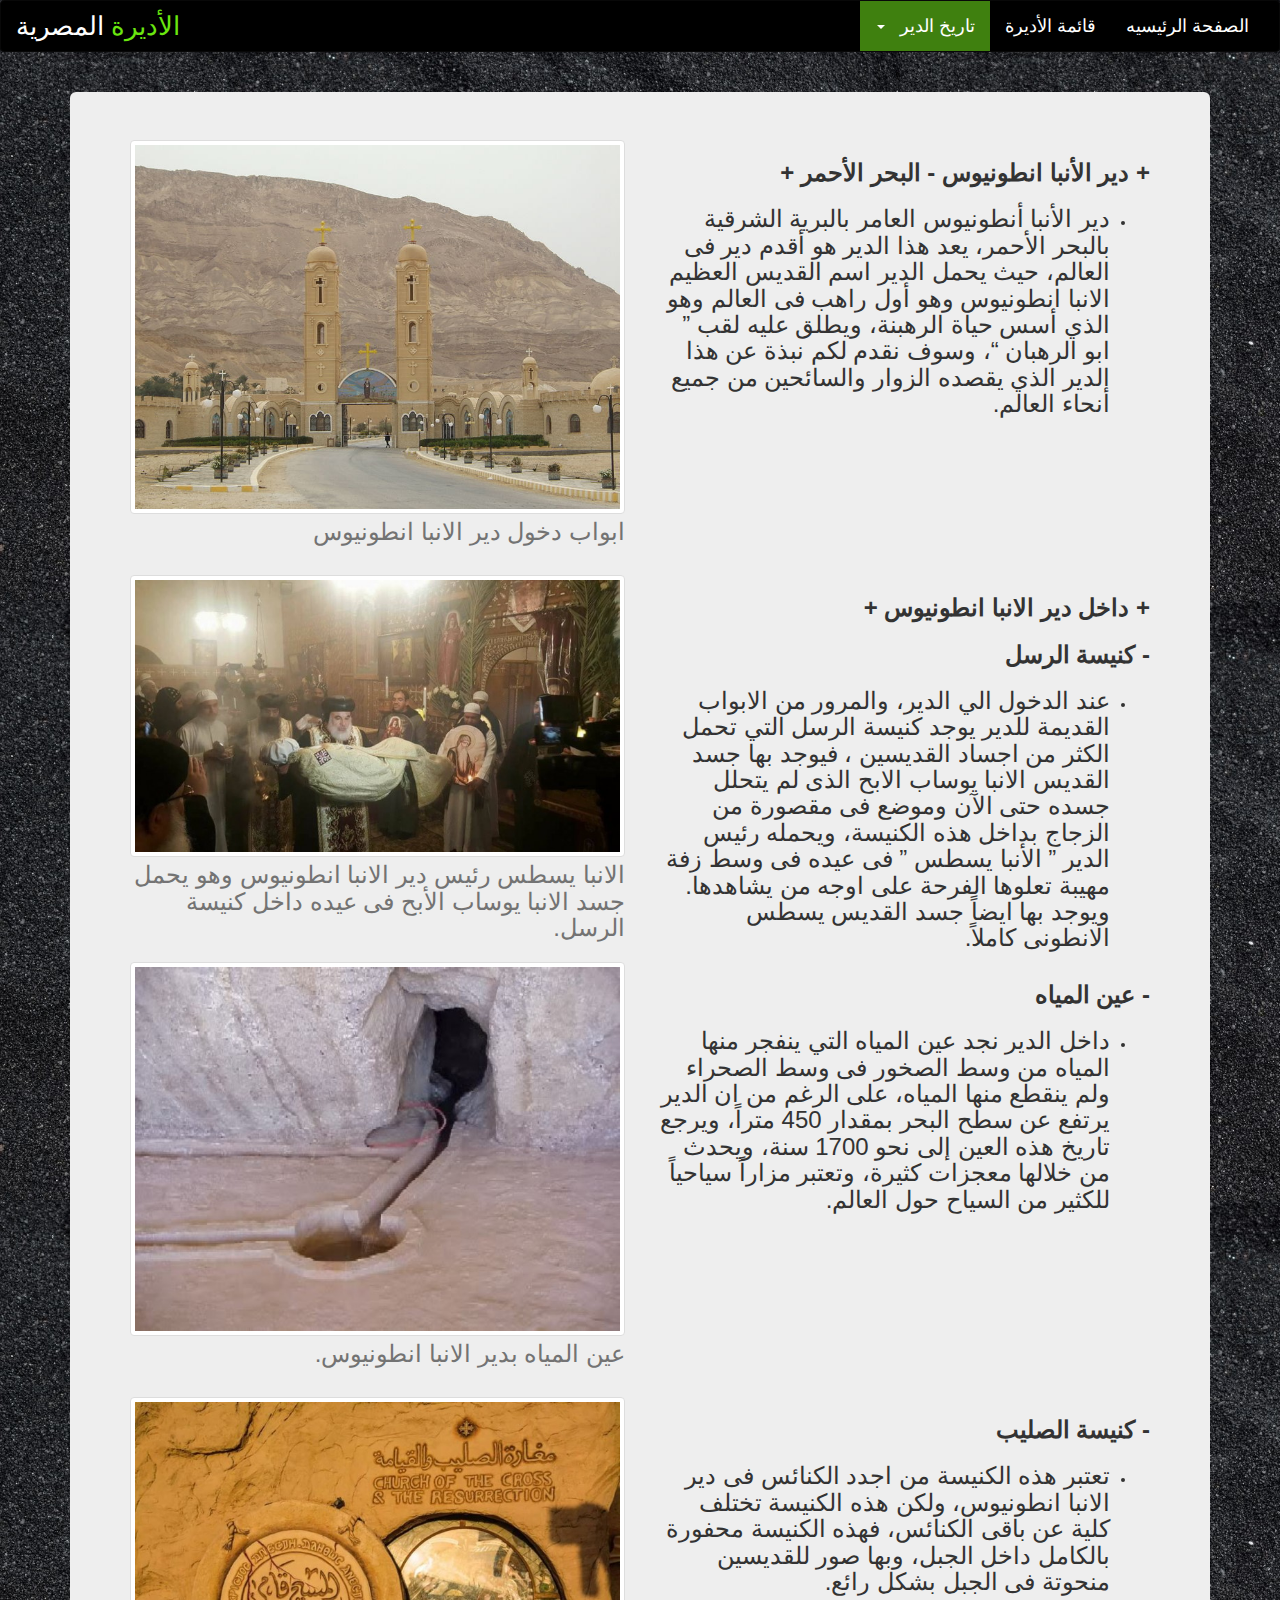
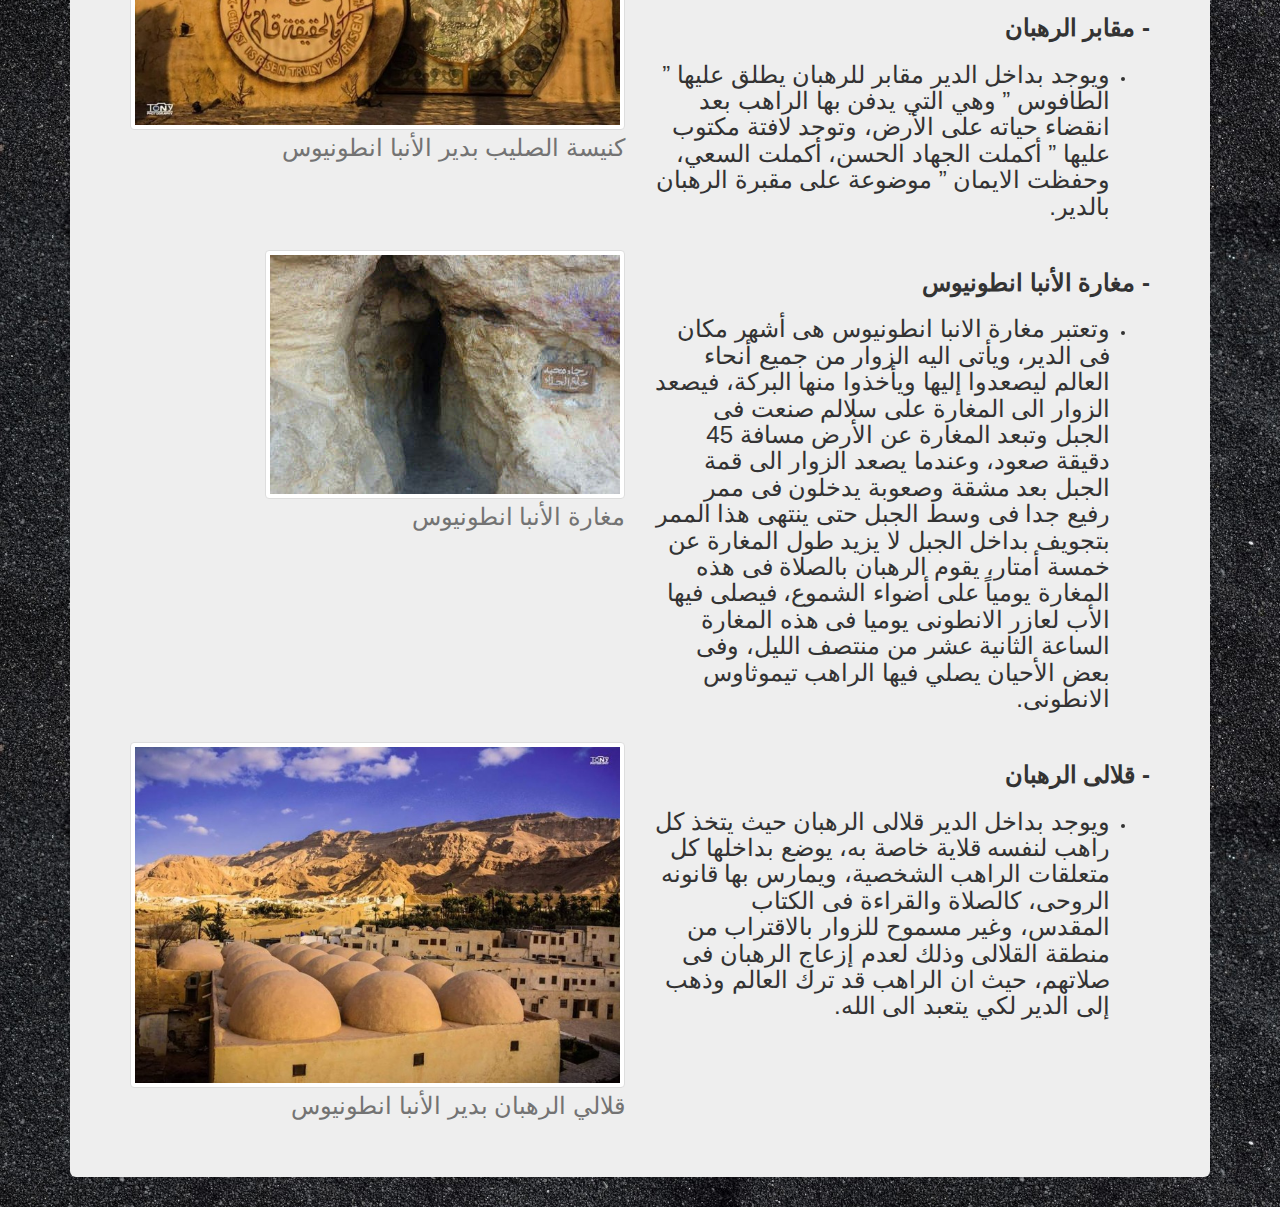
<file: UI Project/Pages/History.html>
<html>

<head>
    <link rel="stylesheet" type="text/css" href="../bootstrap/css/bootstrap.min.css">
    <link rel="stylesheet" type="text/css" href="../css/Navbar.css">
    <link rel="icon" href="../Images/Coptic Icon.png">
    <meta charset="utf-8">
    <title>
        تاريخ الدير
    </title>
    <style>
        img {
            max-width: 100%;
            max-height: 610px;
        }
    </style>
</head>

<body dir="rtl" background="../Images/Background.jpg">

    <nav class="navbar navbar-inverse" style="background-color: black;">
        <div class="container-fluid">
            <div class="navbar-header">
                <a class="navbar-brand" href="../index.html">
                    <span class="text">
                        <span class="text1">
                            الأديرة
                        </span>
                        <span class="text2">
                            المصرية
                        </span>
                    </span>
                </a>
                <button type="button" class="navbar-toggle" data-toggle="collapse" data-target="#myNavbar">
                    <span class="icon-bar"></span>
                    <span class="icon-bar"></span>
                    <span class="icon-bar"></span>
                </button>
            </div>
            <div class="collapse navbar-collapse" id="myNavbar" style="background-color: black;" class="col-xs-12">
                <div style="float: right;">
                    <ul id="touch" class="nav navbar-nav">
                        <li class="dropdown">
                            <a href="#" class="dropdown-toggle" data-toggle="dropdown" role="button"
                                aria-haspopup="true" aria-expanded="false"
                                style="font-size: 18px; color: white; background-color: #3f800f;">
                                تاريخ الدير &nbsp;
                                <span class="caret"></span>
                            </a>
                            <ul class="dropdown-menu" style="background-color: black;">
                                <li><a href="History.html"
                                        style="font-size: 18px; color: white; background-color: #3f800f;">تاريخ
                                        الدير</a></li>
                                <li><a href="Location.html" style="font-size: 18px; color: white;">موقع الدير</a></li>
                                <li><a href="Fathers of monastry.html" style="font-size: 18px; color: white;">آباء
                                        الدير</a></li>
                                <li><a href="The story of mediator.html" style="font-size: 18px; color: white;"> قصة
                                        شفيع الدير</a>
                                </li>
                                <li><a href="#" style="font-size: 18px; color: white;">مطبوعات الدير</a></li>
                                <li><a href="Videos.html" style="font-size: 18px; color: white;">فيديوهات عن الدير</a>
                                </li>
                            </ul>
                        </li>
                        <li>
                            <a href="The list of monastries.html" style="font-size: 18px; color: white;">قائمة
                                الأديرة</a>
                        </li>
                        <li class="active">
                            <a href="../index.html" style="font-size: 18px; color: white;">الصفحة الرئيسيه
                            </a>
                        </li>
                    </ul>
                </div>
            </div>
        </div>
    </nav>
    <br>
    <div class="container">
        <div class="jumbotron">
            <div class="row">
                <div class="col-lg-6 col-md-6 col-sm-12 col-xs-12">
                    <img src="../Images/apha anton.jpg" class="img-thumbnail img-responsive">
                    <h3 class="help-block">
                        ابواب دخول دير الانبا انطونيوس
                    </h3>
                </div>
                <div class="col-lg-6 col-md-6 col-sm-12 col-xs-12">
                    <h3>
                        <b>
                            + دير الأنبا انطونيوس - البحر الأحمر +
                        </b>
                    </h3>
                    <ul>
                        <li>
                            <h3>
                                دير الأنبا أنطونيوس العامر بالبرية الشرقية بالبحر الأحمر، يعد هذا الدير هو أقدم دير فى
                                العالم، حيث يحمل الدير اسم القديس
                                العظيم الانبا انطونيوس وهو أول راهب فى العالم وهو الذي أسس حياة الرهبنة، ويطلق عليه لقب
                                ”
                                ابو الرهبان “، وسوف نقدم لكم نبذة عن هذا الدير الذي يقصده الزوار والسائحين من جميع أنحاء
                                العالم.
                            </h3>
                        </li>
                    </ul>
                </div>
            </div>
            <br>
            <div class="row">
                <div class="col-lg-6 col-md-6 col-sm-12 col-xs-12">
                    <img src="../Images/apha youssap.jpg" class="img-thumbnail img-responsive">
                    <h3 class="help-block">
                        الانبا يسطس رئيس دير الانبا انطونيوس وهو يحمل جسد الانبا يوساب الأبح فى عيده داخل كنيسة الرسل.
                    </h3>
                </div>
                <div class="col-lg-6 col-md-6 col-sm-12 col-xs-12">
                    <h3>
                        <b>
                            + داخل دير الانبا انطونيوس +
                        </b>
                    </h3>
                    <h3>
                        <b>
                            - كنيسة الرسل
                        </b>
                    </h3>
                    <ul>
                        <li>
                            <h3>
                                عند الدخول الي الدير، والمرور من الابواب القديمة للدير يوجد كنيسة الرسل التي تحمل الكثر
                                من اجساد القديسين ، فيوجد بها جسد
                                القديس الانبا يوساب الابح الذى لم يتحلل جسده حتى الآن وموضع فى مقصورة من الزجاج بداخل
                                هذه
                                الكنيسة، ويحمله رئيس الدير ” الأنبا يسطس ” فى عيده فى وسط زفة مهيبة تعلوها الفرحة على
                                اوجه
                                من يشاهدها. ويوجد بها ايضاً جسد القديس يسطس الانطونى كاملاً.
                            </h3>
                        </li>
                    </ul>
                </div>
            </div>
            <div class="row">
                <div class="col-lg-6 col-md-6 col-sm-12 col-xs-12">
                    <img src="../Images/source of water.jpg" class="img-thumbnail img-responsive">
                    <h3 class="help-block">
                        عين المياه بدير الانبا انطونيوس.
                    </h3>
                </div>
                <div class="col-lg-6 col-md-6 col-sm-12 col-xs-12">
                    <h3>
                        <b>
                            - عين المياه
                        </b>
                    </h3>
                    <ul>
                        <li>
                            <h3>
                                داخل الدير نجد عين المياه التي ينفجر منها المياه من وسط الصخور فى وسط الصحراء ولم ينقطع
                                منها المياه، على الرغم من ان الدير
                                يرتفع عن سطح البحر بمقدار 450 متراً، ويرجع تاريخ هذه العين إلى نحو 1700 سنة، ويحدث من
                                خلالها
                                معجزات كثيرة، وتعتبر مزاراً سياحياً للكثير من السياح حول العالم.
                            </h3>
                        </li>
                    </ul>
                </div>
            </div>
            <br>
            <div class="row">
                <div class="col-lg-6 col-md-6 col-sm-12 col-xs-12">
                    <img src="../Images/salib church.jpg" class="img-thumbnail img-responsive">
                    <h3 class="help-block">
                        كنيسة الصليب بدير الأنبا انطونيوس
                    </h3>
                </div>
                <div class="col-lg-6 col-md-6 col-sm-12 col-xs-12">
                    <h3>
                        <b>
                            - كنيسة الصليب
                        </b>
                    </h3>
                    <ul>
                        <li>
                            <h3>
                                تعتبر هذه الكنيسة من اجدد الكنائس فى دير الانبا انطونيوس، ولكن هذه الكنيسة تختلف كلية عن
                                باقى الكنائس، فهذه الكنيسة محفورة
                                بالكامل داخل الجبل، وبها صور للقديسين منحوتة فى الجبل بشكل رائع.
                            </h3>
                        </li>
                    </ul>
                    <h3>
                        <b>
                            - مقابر الرهبان
                        </b>
                    </h3>
                    <ul>
                        <li>
                            <h3>
                                ويوجد بداخل الدير مقابر للرهبان يطلق عليها ” الطافوس ” وهي التي يدفن بها الراهب بعد
                                انقضاء حياته على الأرض، وتوجد لافتة مكتوب
                                عليها ” أكملت الجهاد الحسن، أكملت السعي، وحفظت الايمان ” موضوعة على مقبرة الرهبان
                                بالدير.
                            </h3>
                        </li>
                    </ul>
                </div>
            </div>
            <br>
            <div class="row">
                <div class="col-lg-6 col-md-6 col-sm-12 col-xs-12">
                    <img src="../Images/ma8ara.jpg" class="img-thumbnail img-responsive">
                    <h3 class="help-block">
                        مغارة الأنبا انطونيوس
                    </h3>
                </div>
                <div class="col-lg-6 col-md-6 col-sm-12 col-xs-12">
                    <h3>
                        <b>
                            - مغارة الأنبا انطونيوس
                        </b>
                    </h3>
                    <ul>
                        <li>
                            <h3>
                                وتعتبر مغارة الانبا انطونيوس هى أشهر مكان فى الدير، ويأتى اليه الزوار من جميع أنحاء
                                العالم ليصعدوا إليها ويأخذوا منها البركة،
                                فيصعد الزوار الى المغارة على سلالم صنعت فى الجبل وتبعد المغارة عن الأرض مسافة 45 دقيقة
                                صعود،
                                وعندما يصعد الزوار الى قمة الجبل بعد مشقة وصعوبة يدخلون فى ممر رفيع جدا فى وسط الجبل حتى
                                ينتهى هذا الممر بتجويف بداخل الجبل لا يزيد طول المغارة عن خمسة أمتار، يقوم الرهبان
                                بالصلاة
                                فى هذه المغارة يومياً على أضواء الشموع، فيصلى فيها الأب لعازر الانطونى يوميا فى هذه
                                المغارة
                                الساعة الثانية عشر من منتصف الليل، وفى بعض الأحيان يصلي فيها الراهب تيموثاوس الانطونى.
                            </h3>
                        </li>
                    </ul>
                </div>
            </div>
            <br>
            <div class="row">
                <div class="col-lg-6 col-md-6 col-sm-12 col-xs-12">
                    <img src="../Images/2alaly.jpg" class="img-thumbnail img-responsive">
                    <h3 class="help-block">
                        قلالي الرهبان بدير الأنبا انطونيوس
                    </h3>
                </div>
                <div class="col-lg-6 col-md-6 col-sm-12 col-xs-12">
                    <h3>
                        <b>
                            - قلالى الرهبان
                        </b>
                    </h3>
                    <ul>
                        <li>
                            <h3>
                                ويوجد بداخل الدير قلالى الرهبان حيث يتخذ كل راهب لنفسه قلاية خاصة به، يوضع بداخلها كل
                                متعلقات الراهب الشخصية، ويمارس بها
                                قانونه الروحى، كالصلاة والقراءة فى الكتاب المقدس، وغير مسموح للزوار بالاقتراب من منطقة
                                القلالى
                                وذلك لعدم إزعاج الرهبان فى صلاتهم، حيث ان الراهب قد ترك العالم وذهب إلى الدير لكي يتعبد
                                الى
                                الله.
                            </h3>
                        </li>
                    </ul>
                </div>
            </div>
        </div>
    </div>
    <button id="myBtn" title="Go To Top">
        <span class="glyphicon glyphicon-chevron-up"></span>
    </button>

    <script src="../bootstrap/js/jquery-1.10.2.min.js"></script>
    <script src="../bootstrap/js/bootstrap.min.js"></script>
    <script src="../JS/Uppage btn.js"></script>
</body>

</html>
</file>
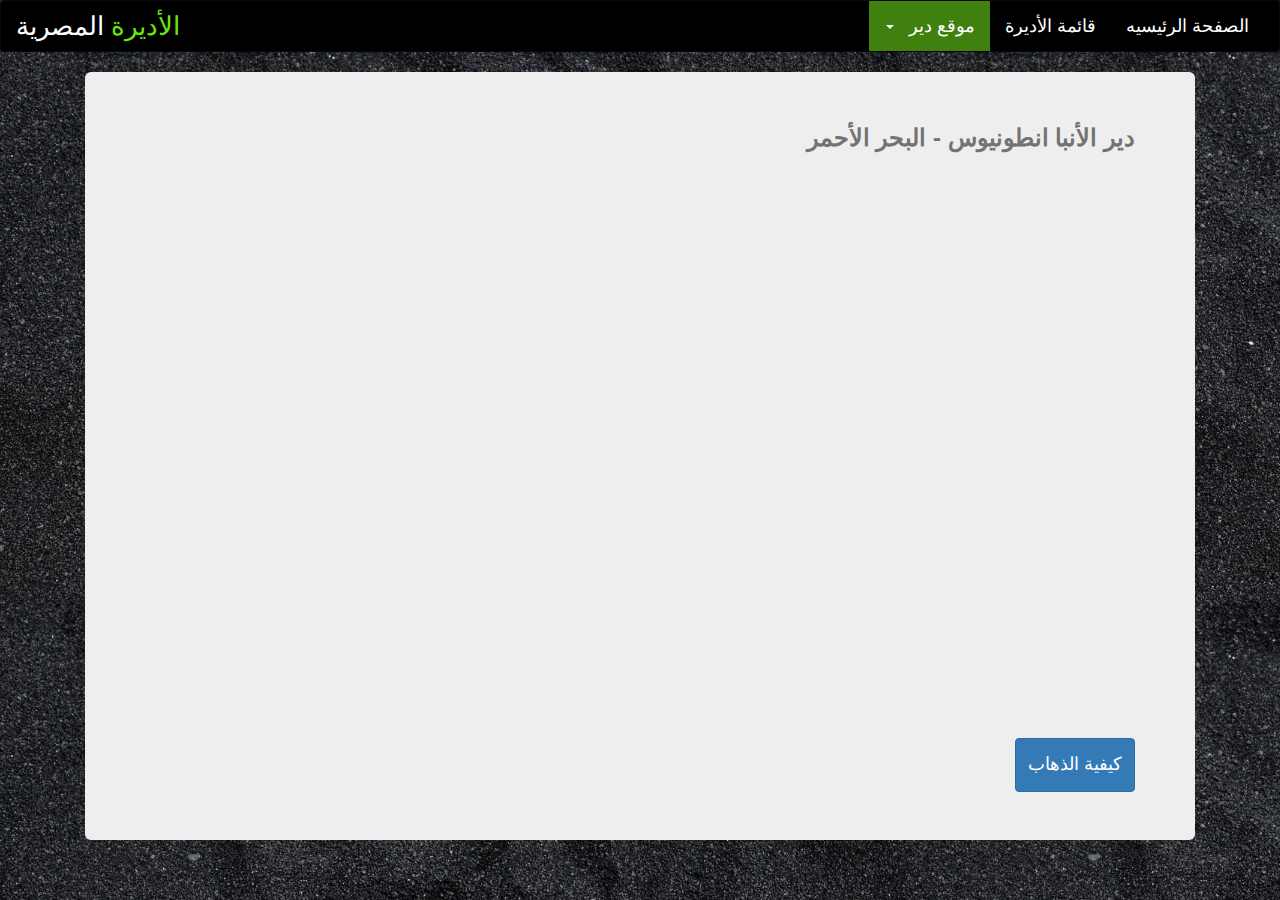
<file: UI Project/Pages/Location.html>
<html>

<head>
  <link rel="stylesheet" type="text/css" href="../bootstrap/css/bootstrap.min.css">
  <link rel="stylesheet" type="text/css" href="../css/Navbar.css">
  <link rel="icon" href="../Images/Coptic Icon.png">
  <meta charset="utf-8">
  <title>
    موقع الدير
  </title>
  <style>
    .btn:hover {
      transition: 0.5s;
    }
  </style>
</head>

<body dir="rtl" background="../Images/Background.jpg">
  <nav class="navbar navbar-inverse" style="background-color: black;">
    <div class="container-fluid">
      <div class="navbar-header">
        <a class="navbar-brand" href="../index.html">
          <span class="text">
            <span class="text1">
              الأديرة
            </span>
            <span class="text2">
              المصرية
            </span>
          </span>
        </a>
        <button type="button" class="navbar-toggle" data-toggle="collapse" data-target="#myNavbar">
          <span class="icon-bar"></span>
          <span class="icon-bar"></span>
          <span class="icon-bar"></span>
        </button>
      </div>
      <div class="collapse navbar-collapse" id="myNavbar" style="background-color: black;" class="col-xs-12">
        <div style="float: right;">
          <ul id="touch" class="nav navbar-nav">
            <li class="dropdown">
              <a href="#" class="dropdown-toggle" data-toggle="dropdown" role="button" aria-haspopup="true"
                aria-expanded="false" style="font-size: 18px; color: white; background-color: #3f800f;">
                موقع دير &nbsp;
                <span class="caret"></span>
              </a>
              <ul class="dropdown-menu" style="background-color: black;">
                <li><a href="History.html" style="font-size: 18px; color: white;">تاريخ الدير</a></li>
                <li><a href="Location.html" style="font-size: 18px; color: white; background-color: #3f800f;">موقع
                    الدير</a></li>
                <li><a href="Fathers of monastry.html" style="font-size: 18px; color: white;">آباء الدير</a></li>
                <li><a href="The story of mediator.html" style="font-size: 18px; color: white;"> قصة شفيع الدير</a></li>
                <li><a href="#" style="font-size: 18px; color: white;">مطبوعات الدير</a></li>
                <li><a href="Videos.html" style="font-size: 18px; color: white;">فيديوهات عن الدير</a></li>
              </ul>
            </li>
            <li>
              <a href="The list of monastries.html" style="font-size: 18px; color: white;">قائمة الأديرة</a>
            </li>
            <li class="active">
              <a href="../index.html" style="font-size: 18px; color: white;">الصفحة الرئيسيه
              </a>
            </li>
          </ul>
        </div>
      </div>
    </div>
  </nav>
  <div class="container">
    <div class="col-lg-12 col-md-12 col-sm-12 col-xs-12">
      <div class="jumbotron">
        <h3 class="help-block">
          <b>دير الأنبا انطونيوس - البحر الأحمر</b>
        </h3>
        <div class="embed-responsive embed-responsive-16by9">
          <iframe
            src="https://www.google.com/maps/embed?pb=!1m18!1m12!1m3!1d3492.1416435491474!2d32.35174698491079!3d28.923844782303735!2m3!1f0!2f0!3f0!3m2!1i1024!2i768!4f13.1!3m3!1m2!1s0x145729e7302b01c7%3A0xc85f6e90754995b7!2z2K_ZitixINin2YTYp9mG2KjYpyDYp9mG2LfZiNmG2YrZiNizINin2YTYqNit2LEg2KfZhNij2K3Zhdix!5e0!3m2!1sar!2seg!4v1564326855459!5m2!1sar!2seg"
            width="600" height="450" frameborder="0" style="border:0" allowfullscreen></iframe>
        </div>
        <br>
        <a href="#" class="btn btn-primary">
          <h4>كيفية الذهاب</h4>
        </a>
        <div id="Mydiv">
          <h3>
            <b>
              يقع دير الانبا انطونيوس العامر على سفح جبل الجلالة فى محافظة البحر الأحمر قرب مدينة الزعفرانة، عندما تذهب
              الى هذا الدير تمر
              بسيارتك بين الجبال التى تحيط بك فى منظر مهيب ، وترى السحب وهي تغطي الجبال ويخرج منها ضوء الشمس فى منظر
              يعجز
              الواصفون على وصفه، وعلى يسارك ترى البحر الأحمر فى أزهى ثوبه بمياهه الصافية وطيوره التى تطير من فوقه فى
              منظر
              خلاب حتى يختفي وسط الهضاب، وعندما تصل إلى مدق الدير ترى لافتة مكتوب عليها ” دير الانبا انطونيوس ” فتحدق
              بعينيك
              بعيداً فترى الدير محفوراً بداخل الجبل، تعلوه صلباناً مضيئة وكأنها نجوم تتلألأ فى السماء فى منظر بديع .
            </b>
          </h3>
        </div>
      </div>
    </div>
  </div>
  <button id="myBtn" title="Go To Top">
    <span class="glyphicon glyphicon-chevron-up"></span>
  </button>

  <script src="../bootstrap/js/jquery-1.10.2.min.js"></script>
  <script src="../bootstrap/js/bootstrap.min.js"></script>
  <script src="../JS/Uppage btn.js"></script>
  <script>
    $('#Mydiv').hide();

    $('.btn').click(function (e) {
      e.preventDefault();
      $('#Mydiv').fadeIn();
    });
  </script>
</body>

</html>
</file>
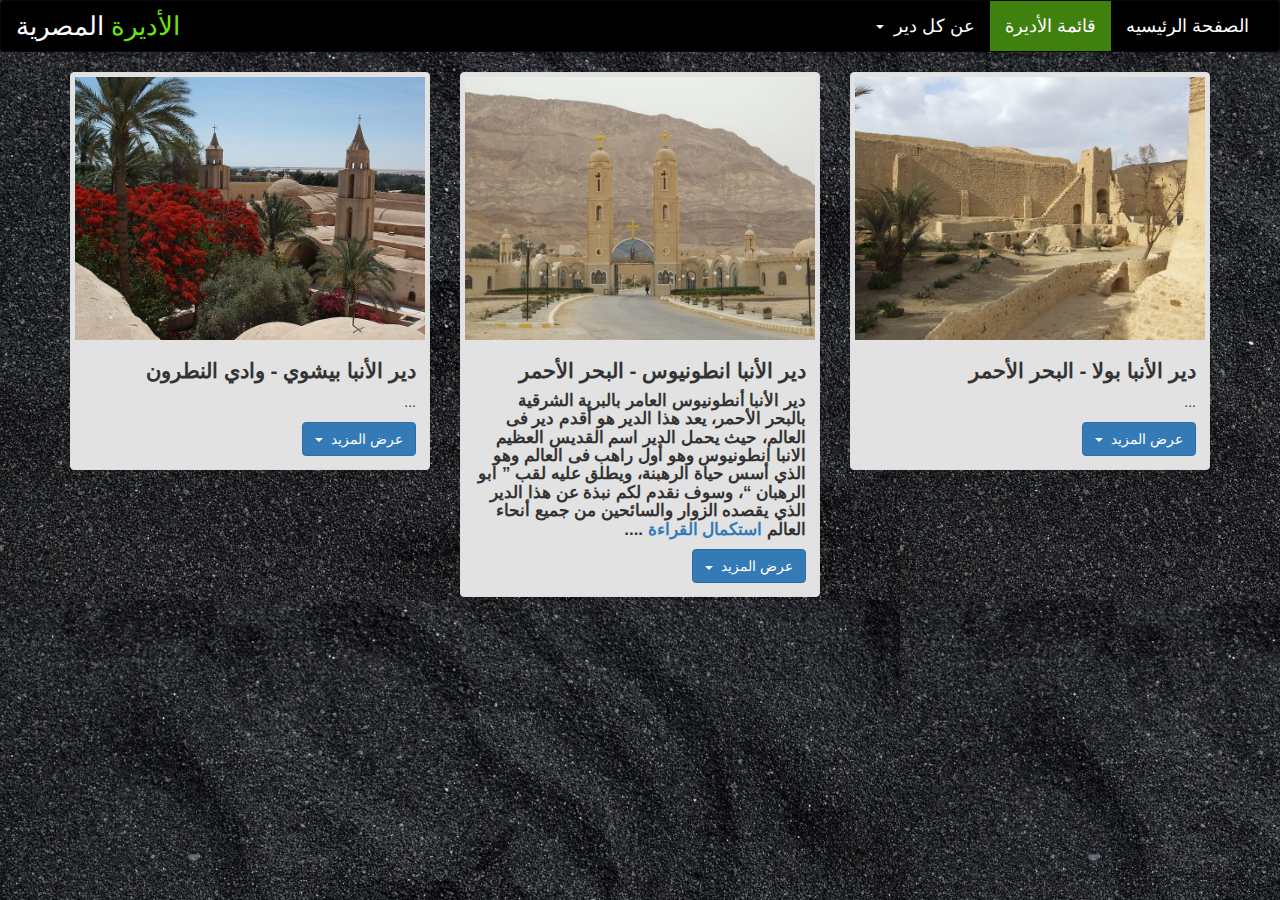
<file: UI Project/Pages/The list of monastries.html>
<html>
<head>
    <link rel="stylesheet" type="text/css" href="../bootstrap/css/bootstrap.min.css">
    <link rel="stylesheet" type="text/css" href="../css/Navbar.css">
    <link rel="stylesheet" type="text/css" href="../css/The list of monastries Style.css">
    <link rel="icon" href="../Images/Coptic Icon.png">
    <meta charset="utf-8">
    <title>
        قائمة الأديرة
    </title>
</head>

<body dir="rtl" background="../Images/Background.jpg">
    <nav class="navbar navbar-inverse" style="background-color: black;">
        <div class="container-fluid">
            <div class="navbar-header">
                <a class="navbar-brand" href="../index.html">
                    <span class="text">
                        <span class="text1">
                            الأديرة
                        </span>
                        <span class="text2">
                            المصرية
                        </span>
                    </span>
                </a>
                <button type="button" class="navbar-toggle" data-toggle="collapse" data-target="#myNavbar">
                    <span class="icon-bar"></span>
                    <span class="icon-bar"></span>
                    <span class="icon-bar"></span>
                </button>
            </div>
            <div class="collapse navbar-collapse" id="myNavbar" style="background-color: black;" class="col-xs-12">
                <div style="float: right;">
                    <ul id="touch" class="nav navbar-nav">
                        <li class="dropdown">
                            <a href="#" class="dropdown-toggle" data-toggle="dropdown" role="button"
                                aria-haspopup="true" aria-expanded="false" style="font-size: 18px; color: white;"> عن كل
                                دير &nbsp;<span class="caret"></span></a>
                            <ul class="dropdown-menu dropdown-navbar" style="background-color: black;">
                                <li><a href="History.html" style="font-size: 18px; color: white;">تاريخ الدير</a></li>
                                <li><a href="Location.html" style="font-size: 18px; color: white;">موقع الدير</a></li>
                                <li><a href="Fathers of monastry.html" style="font-size: 18px; color: white;">آباء
                                        الدير</a></li>
                                <li><a href="The story of mediator.html" style="font-size: 18px; color: white;"> قصة
                                        شفيع الدير</a>
                                </li>
                                <li><a href="#" style="font-size: 18px; color: white;">مطبوعات الدير</a></li>
                                <li><a href="Videos.html" style="font-size: 18px; color: white;">فيديوهات عن الدير</a>
                                </li>
                            </ul>
                        </li>
                        <li><a href="The list of monastries.html"
                                style="font-size: 18px; color: white; background-color: #3f800f;">قائمة الأديرة</a></li>
                        <li class="active"><a href="../index.html" style="font-size: 18px; color: white;">الصفحة
                                الرئيسيه</a></li>
                    </ul>
                </div>
            </div>
        </div>
    </nav>
    <div class="container">
        <div class="row">
            <div class="col-sm-6 col-md-4">
                <div class="thumbnail">
                    <img src="../Images/apha bishoy.jpg">
                    <div class="caption">
                        <h4>
                            <b>
                                دير الأنبا بيشوي - وادي النطرون
                            </b>
                        </h4>
                        <p>...</p>
                        <div class="btn-group">
                            <button type="button" class="btn btn-primary dropdown-toggle" data-toggle="dropdown">
                                عرض المزيد &nbsp;<span class="caret"></span> </button>
                            <ul class="dropdown-menu dropdown-card" role="menu">
                                <li><a href="History.html" target="blank">تاريخه</a></li>
                                <li><a href="Location.html" target="blank">الموقع</a></li>
                                <li><a href="#">الآباء</a></li>
                                <li><a href="The story of mediator.html" target="blank">قصة الشفيع</a></li>
                                <li><a href="#">مطبوعاته</a></li>
                                <li><a href="Videos.html" target="blank">فيديوهات </a></li>
                            </ul>
                        </div>
                    </div>
                </div>
            </div>
            <div class="col-sm-6 col-md-4">
                <div class="thumbnail">
                    <img src="../Images/apha anton.jpg">
                    <div class="caption">
                        <h4>
                            <b>
                                دير الأنبا انطونيوس - البحر الأحمر
                            </b>
                        </h4>
                        <h5>
                            <b>
                                دير الأنبا أنطونيوس العامر بالبرية الشرقية بالبحر الأحمر، يعد هذا الدير هو أقدم دير فى
                                العالم، حيث يحمل الدير اسم القديس العظيم الانبا انطونيوس وهو أول راهب فى العالم وهو الذي
                                أسس
                                حياة الرهبنة، ويطلق عليه لقب ” ابو الرهبان “، وسوف نقدم لكم نبذة عن هذا الدير الذي يقصده
                                الزوار والسائحين من جميع أنحاء العالم
                                <a href="History.html" style="text-decoration:none;" target="blank">
                                    استكمال القراءة
                                </a>
                                ....
                            </b>
                        </h5>
                        <!-- Example split danger button -->
                        <div class="btn-group">
                            <button type="button" class="btn btn-primary dropdown-toggle" data-toggle="dropdown">
                                عرض المزيد &nbsp;<span class="caret"></span> </button>
                            <ul class="dropdown-menu dropdown-card" role="menu">
                                <li><a href="History.html" target="blank">تاريخه</a></li>
                                <li><a href="Location.html" target="blank">الموقع</a></li>
                                <li><a href="Fathers of monastry.html">الآباء</a></li>
                                <li><a href="The story of mediator.html" target="blank">قصة الشفيع</a></li>
                                <li><a href="#">مطبوعاته</a></li>
                                <li><a href="Videos.html" target="blank">فيديوهات </a></li>
                            </ul>
                        </div>
                    </div>
                </div>
            </div>
            <div class="col-sm-6 col-md-4">
                <div class="thumbnail">
                    <img src="../Images/apha poula.jpg" alt="...">
                    <div class="caption">
                        <h4>
                            <b>
                                دير الأنبا بولا - البحر الأحمر
                            </b>
                        </h4>
                        <p>...</p>
                        <div class="btn-group">
                            <button type="button" class="btn btn-primary dropdown-toggle" data-toggle="dropdown">
                                عرض المزيد &nbsp;<span class="caret"></span> </button>
                            <ul class="dropdown-menu dropdown-card" role="menu">
                                <li><a href="History.html" target="blank">تاريخه</a></li>
                                <li><a href="Location.html" target="blank">الموقع</a></li>
                                <li><a href="#">الآباء</a></li>
                                <li><a href="The story of mediator.html" target="blank">قصة الشفيع</a></li>
                                <li><a href="#">مطبوعاته</a></li>
                                <li><a href="Videos.html" target="blank">فيديوهات </a></li>
                            </ul>
                        </div>
                    </div>
                </div>
            </div>
        </div>
    </div>

    <button id="myBtn" title="Go To Top">
        <span class="glyphicon glyphicon-chevron-up"></span>
    </button>

    <script src="../bootstrap/js/jquery-1.10.2.min.js"></script>
    <script src="../bootstrap/js/bootstrap.min.js"></script>
    <script src="../JS/Uppage btn.js"></script>
</body>


</html>
</file>
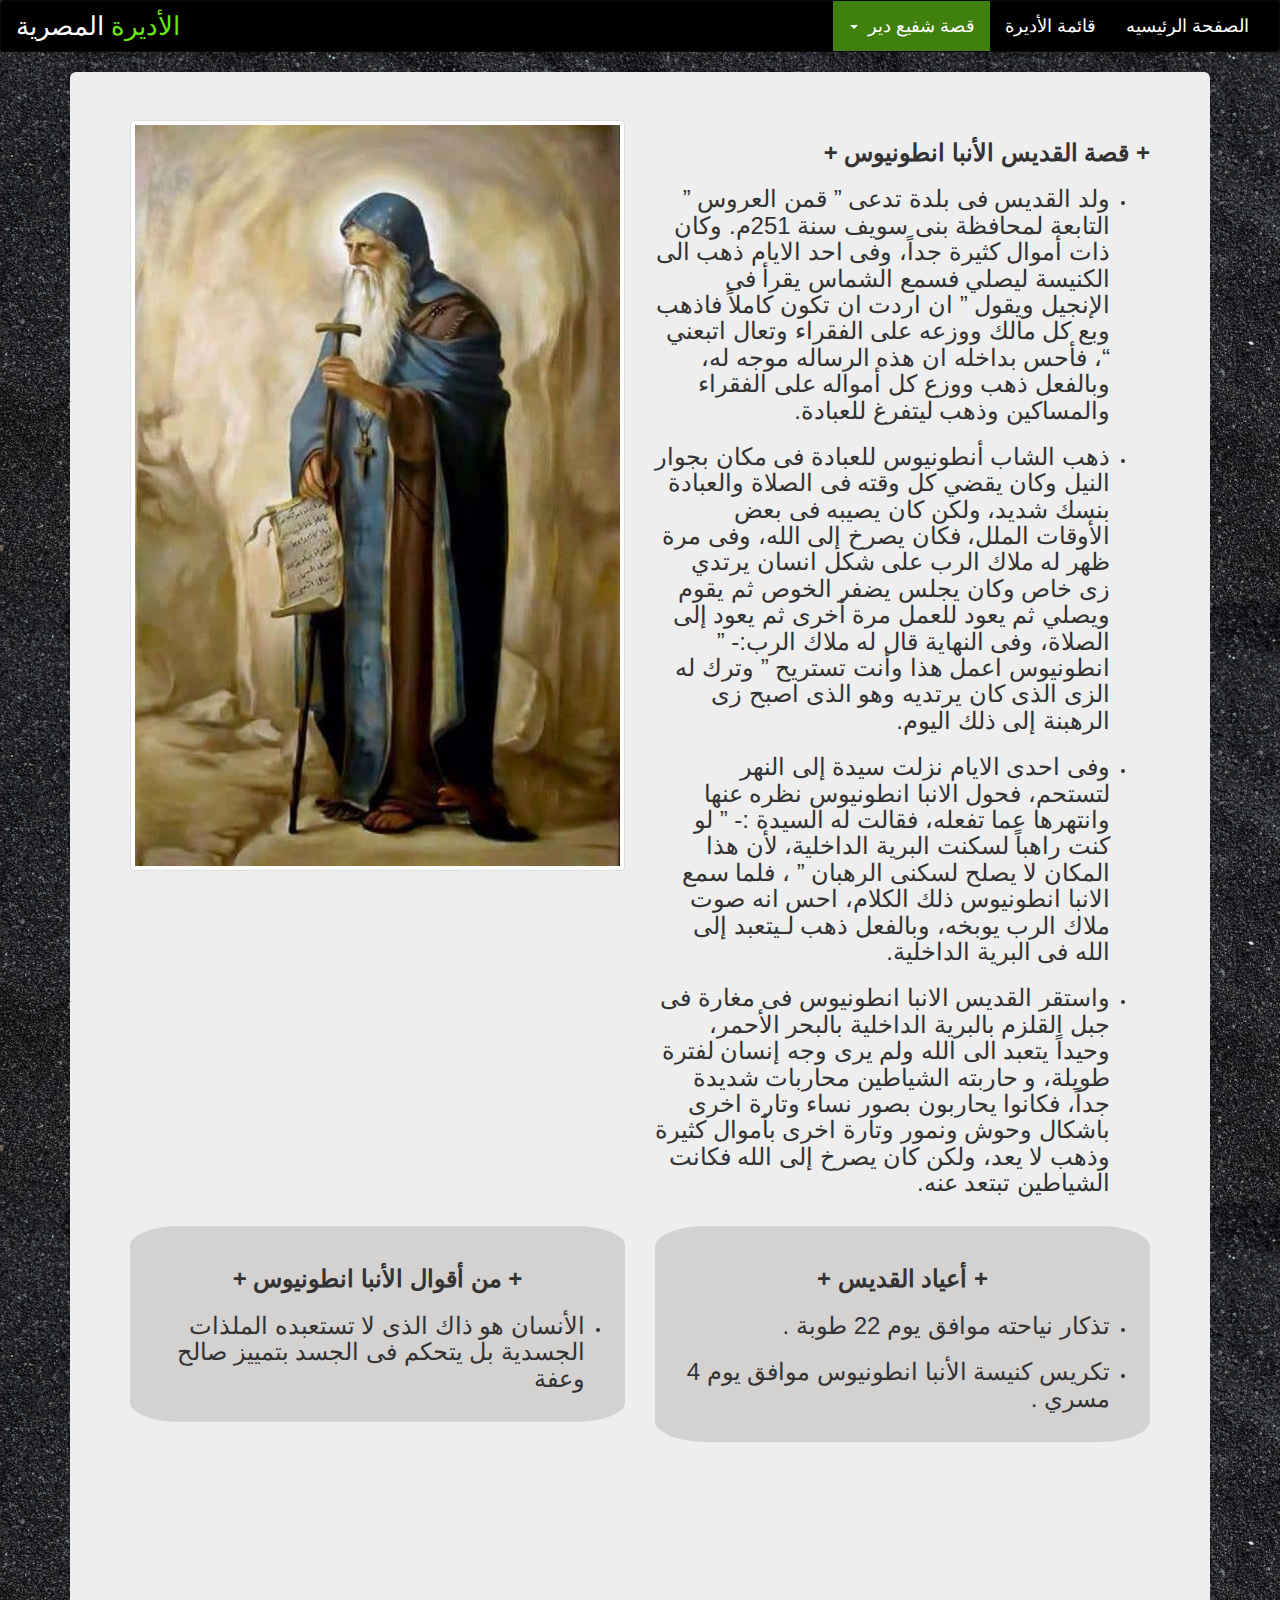
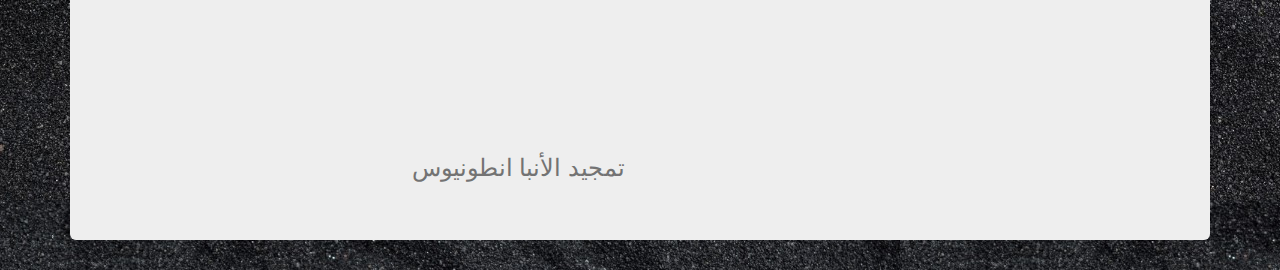
<file: UI Project/Pages/The story of mediator.html>
<html>

<head>
    <link rel="stylesheet" type="text/css" href="../bootstrap/css/bootstrap.min.css">
    <link rel="stylesheet" type="text/css" href="../css/Navbar.css">
    <link rel="icon" href="../Images/Coptic Icon.png">
    <meta charset="utf-8">
    <title>
        قصة شفيع الدير
    </title>
</head>

<body dir="rtl" background="../Images/Background.jpg">

    <nav class="navbar navbar-inverse" style="background-color: black;">
        <div class="container-fluid">
            <div class="navbar-header">
                <a class="navbar-brand" href="../index.html">
                    <span class="text">
                        <span class="text1">
                            الأديرة
                        </span>
                        <span class="text2">
                            المصرية
                        </span>
                    </span>
                </a>
                <button type="button" class="navbar-toggle" data-toggle="collapse" data-target="#myNavbar">
                    <span class="icon-bar"></span>
                    <span class="icon-bar"></span>
                    <span class="icon-bar"></span>
                </button>
            </div>
            <div class="collapse navbar-collapse" id="myNavbar" style="background-color: black;" class="col-xs-12">
                <div style="float: right;">
                    <ul id="touch" class="nav navbar-nav">
                        <li class="dropdown">
                            <a href="#" class="dropdown-toggle" data-toggle="dropdown" role="button"
                                aria-haspopup="true" aria-expanded="false"
                                style="font-size: 18px; color: white; background-color: #3f800f;"> قصة شفيع دير
                                &nbsp;<span class="caret"></span></a>
                            <ul class="dropdown-menu" style="background-color: black;">
                                <li><a href="History.html" style="font-size: 18px; color: white;">تاريخ الدير</a></li>
                                <li><a href="Location.html" style="font-size: 18px; color: white;">موقع الدير</a></li>
                                <li><a href="Fathers of monastry.html" style="font-size: 18px; color: white;">آباء
                                        الدير</a></li>
                                <li><a href="The story of mediator.html"
                                        style="font-size: 18px; color: white; background-color: #3f800f;"> قصة شفيع
                                        الدير</a></li>
                                <li><a href="#" style="font-size: 18px; color: white;">مطبوعات الدير</a></li>
                                <li><a href="Videos.html" style="font-size: 18px; color: white;">فيديوهات عن الدير</a>
                                </li>
                            </ul>
                        </li>
                        <li><a href="The list of monastries.html" style="font-size: 18px; color: white;">قائمة
                                الأديرة</a></li>
                        <li class="active"><a href="../index.html" style="font-size: 18px; color: white;">الصفحة
                                الرئيسيه</a></li>
                    </ul>
                </div>
            </div>
        </div>
    </nav>
    <div class="container">
        <div class="jumbotron">
            <div class="row">
                <div class="col-lg-6 col-md-6 col-sm-12 col-xs-12">
                    <img src="../Images/antonios.jpg" class="img-thumbnail img-responsive">
                </div>
                <div class="col-lg-6 col-md-6 col-sm-12 col-xs-12">
                    <h3>
                        <b>
                            + قصة القديس الأنبا انطونيوس +
                        </b>
                    </h3>
                    <ul>
                        <li>
                            <h3>
                                ولد القديس فى بلدة تدعى ” قمن العروس ” التابعة لمحافظة بنى سويف سنة 251م. وكان ذات أموال
                                كثيرة جداً، وفى احد الايام ذهب الى الكنيسة ليصلي فسمع الشماس يقرأ فى الإنجيل ويقول ” ان
                                اردت ان تكون كاملاً فاذهب وبع كل مالك ووزعه على الفقراء وتعال اتبعني “، فأحس بداخله ان
                                هذه الرساله موجه له، وبالفعل ذهب ووزع كل أمواله على الفقراء والمساكين وذهب ليتفرغ
                                للعبادة.

                            </h3>
                        </li>
                        <li>
                            <h3>
                                ذهب الشاب أنطونيوس للعبادة فى مكان بجوار النيل وكان يقضي كل وقته فى الصلاة والعبادة بنسك
                                شديد، ولكن كان يصيبه فى بعض الأوقات الملل، فكان يصرخ إلى الله، وفى مرة ظهر له ملاك الرب
                                على شكل انسان يرتدي زى خاص وكان يجلس يضفر الخوص ثم يقوم ويصلي ثم يعود للعمل مرة أخرى ثم
                                يعود إلى الصلاة، وفى النهاية قال له ملاك الرب:- ” انطونيوس اعمل هذا وأنت تستريح ” وترك
                                له الزى الذى كان يرتديه وهو الذى اصبح زى الرهبنة إلى ذلك اليوم.
                            </h3>
                        </li>
                        <li>
                            <h3>
                                وفى احدى الايام نزلت سيدة إلى النهر لتستحم، فحول الانبا انطونيوس نظره عنها وانتهرها عما
                                تفعله، فقالت له السيدة :- ” لو كنت راهباً لسكنت البرية الداخلية، لأن هذا المكان لا يصلح
                                لسكنى الرهبان ” ، فلما سمع الانبا انطونيوس ذلك الكلام، احس انه صوت ملاك الرب يوبخه،
                                وبالفعل ذهب لـيتعبد إلى الله فى البرية الداخلية.
                            </h3>
                        </li>
                        <li>
                            <h3>
                                واستقر القديس الانبا انطونيوس فى مغارة فى جبل القلزم بالبرية الداخلية بالبحر الأحمر،
                                وحيداً يتعبد الى الله ولم يرى وجه إنسان لفترة طويلة، و حاربته الشياطين محاربات شديدة
                                جداً، فكانوا يحاربون بصور نساء وتارة اخرى باشكال وحوش ونمور وتارة اخرى بأموال كثيرة وذهب
                                لا يعد، ولكن كان يصرخ إلى الله فكانت الشياطين تبتعد عنه.
                            </h3>
                        </li>
                    </ul>
                    <br>
                </div>

            </div>
            <div class="row">
                <div class="col-lg-6 col-md-6 col-sm-12 col-xs-12">
                    <div class="hidden-sm hidden-xs" class="jumbotron"
                        style="background-color: #d4d1d1; border-radius: 10%;">
                        <br>
                        <h3 style="text-align: center;">
                            <b>
                                + من أقوال الأنبا انطونيوس +
                            </b>
                        </h3>
                        <ul>
                            <li>
                                <h3>
                                    الأنسان هو ذاك الذى لا تستعبده الملذات الجسدية بل يتحكم فى الجسد بتمييز صالح وعفة
                                </h3>
                                <br>
                            </li>
                        </ul>
                    </div>
                </div>
                <div class="col-lg-6 col-md-6 col-sm-12 col-xs-12">
                    <div class="hidden-sm hidden-xs" class="jumbotron"
                        style="background-color: #d4d1d1; border-radius: 10%;">
                        <br>
                        <h3 style="text-align: center;">
                            <b>
                                + أعياد القديس +
                            </b>
                        </h3>
                        <ul>
                            <li>
                                <h3>
                                    تذكار نياحته موافق يوم 22 طوبة .
                                </h3>
                            </li>
                            <li>
                                <h3>
                                    تكريس كنيسة الأنبا انطونيوس موافق يوم 4 مسري .
                                </h3>
                                <br>
                            </li>
                        </ul>
                    </div>
                </div>
            </div>
            <div class="row">
                <div class="col-lg-6 col-md-6 col-sm-12 col-xs-12">
                    <div class="embed-responsive embed-responsive-16by9" style="border-radius:20px;">
                        <iframe width="560" height="315" src="https://www.youtube.com/embed/WgxBfqlNxL8" frameborder="0"
                            allow="accelerometer; autoplay; encrypted-media; gyroscope; picture-in-picture"
                            allowfullscreen></iframe>
                    </div>
                    <br>
                    <h3 class="help-block">
                        تمجيد الأنبا انطونيوس
                    </h3>
                </div>
            </div>
        </div>

        <button id="myBtn" title="Go To Top">
            <span class="glyphicon glyphicon-chevron-up"></span>
        </button>

        <script src="../bootstrap/js/jquery-1.10.2.min.js"></script>
        <script src="../bootstrap/js/bootstrap.min.js"></script>
        <script src="../JS/Uppage btn.js"></script>
</body>

</html>
</file>
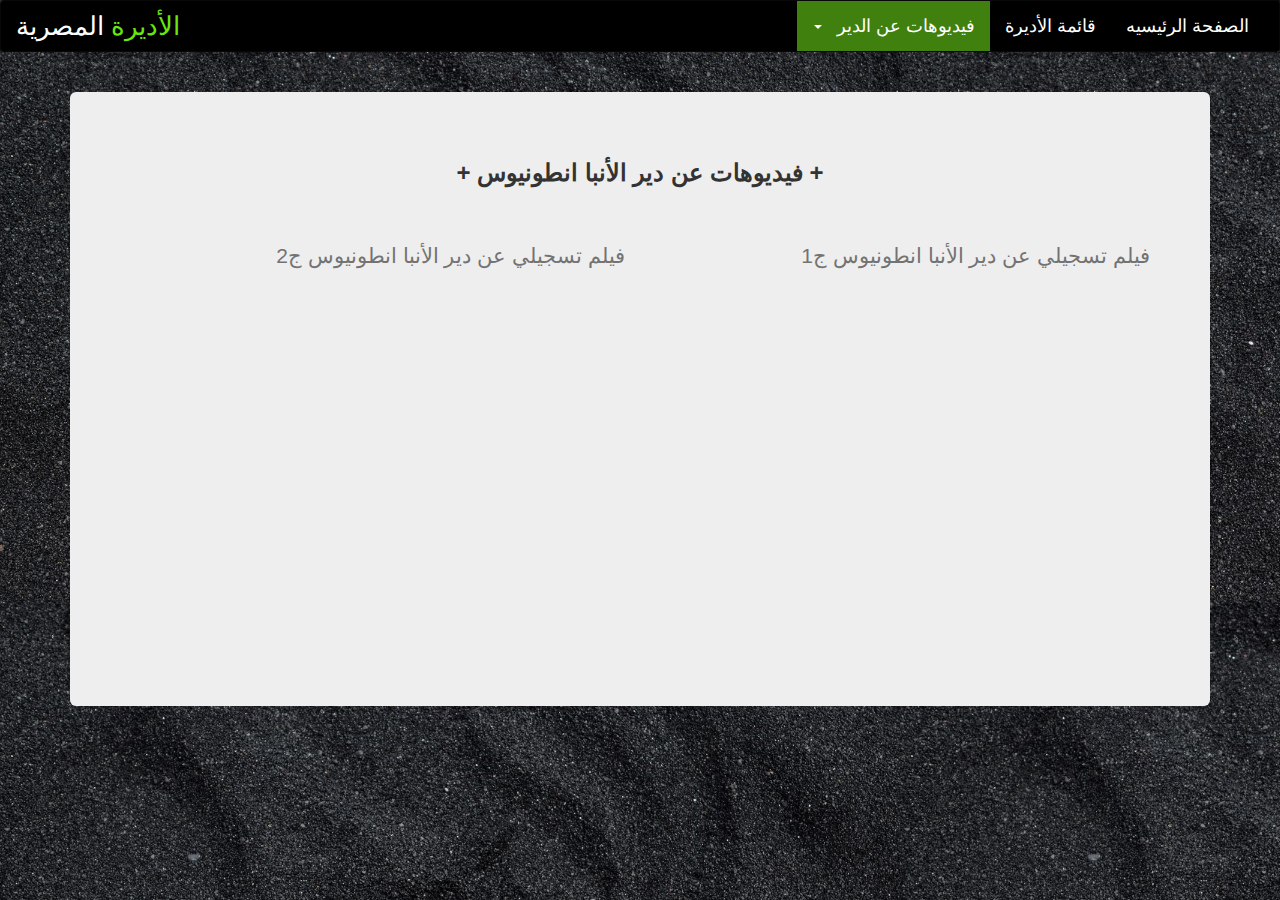
<file: UI Project/Pages/Videos.html>
<html>

<head>
    <link rel="stylesheet" type="text/css" href="../bootstrap/css/bootstrap.min.css">
    <link rel="stylesheet" type="text/css" href="../css/Navbar.css">
    <link rel="icon" href="../Images/Coptic Icon.png">
    <meta charset="utf-8">
    <title>
        فيديوهات عن الدير
    </title>
</head>

<body dir="rtl" background="../Images/Background.jpg">

    <nav class="navbar navbar-inverse" style="background-color: black;">
        <div class="container-fluid">
            <div class="navbar-header">
                <a class="navbar-brand" href="../index.html">
                    <span class="text">
                        <span class="text1">
                            الأديرة
                        </span>
                        <span class="text2">
                            المصرية
                        </span>
                    </span>
                </a>
                <button type="button" class="navbar-toggle" data-toggle="collapse" data-target="#myNavbar">
                    <span class="icon-bar"></span>
                    <span class="icon-bar"></span>
                    <span class="icon-bar"></span>
                </button>
            </div>
            <div class="collapse navbar-collapse" id="myNavbar" style="background-color: black;" class="col-xs-12">
                <div style="float: right;">
                    <ul id="touch" class="nav navbar-nav">
                        <li class="dropdown">
                            <a href="#" class="dropdown-toggle" data-toggle="dropdown" role="button"
                                aria-haspopup="true" aria-expanded="false"
                                style="font-size: 18px; color: white; background-color: #3f800f;">
                                فيديوهات عن الدير &nbsp;
                                <span class="caret"></span>
                            </a>
                            <ul class="dropdown-menu" style="background-color: black;">
                                <li><a href="History.html" style="font-size: 18px; color: white;">تاريخ الدير</a></li>
                                <li><a href="Location.html" style="font-size: 18px; color: white;">موقع الدير</a></li>
                                <li><a href="Fathers of monastry.html" style="font-size: 18px; color: white;">آباء
                                        الدير</a></li>
                                <li><a href="The story of mediator.html" style="font-size: 18px; color: white;"> قصة
                                        شفيع الدير</a></li>
                                <li><a href="#" style="font-size: 18px; color: white;">مطبوعات الدير</a></li>
                                <li><a href="Videos.html"
                                        style="font-size: 18px; color: white; background-color: #3f800f;">فيديوهات عن
                                        الدير</a></li>
                            </ul>
                        </li>
                        <li>
                            <a href="The list of monastries.html" style="font-size: 18px; color: white;">قائمة
                                الأديرة</a>
                        </li>
                        <li class="active">
                            <a href="../index.html" style="font-size: 18px; color: white;">الصفحة الرئيسيه
                            </a>
                        </li>
                    </ul>
                </div>
            </div>
        </div>
    </nav>
    <br>
    <div class="container">
        <div class="jumbotron">
            <h3 style="text-align: center;">
                <b>
                    + فيديوهات عن دير الأنبا انطونيوس +
                </b>
            </h3>
            <div class="row">
                <div class="col-lg-6 col-md-6 col-sm-12 col-xs-12">
                    <br><br>
                    <p class="help-block">فيلم تسجيلي عن دير الأنبا انطونيوس ج2</p>
                    <div class="embed-responsive embed-responsive-4by3">
                        <iframe style="border-radius: 12px;" class="embed-responsive-item help-block"
                            src="https://www.youtube.com/embed/NcJvvUSk-is" frameborder="0"
                            allow="autoplay; encrypted-media" allowfullscreen>
                        </iframe>
                    </div>
                </div>
                <div class="col-lg-6 col-md-6 col-sm-12 col-xs-12">
                    <br><br>
                    <p class="help-block">فيلم تسجيلي عن دير الأنبا انطونيوس ج1</p>
                    <div class="embed-responsive embed-responsive-4by3">
                        <iframe style="border-radius: 12px;" class="embed-responsive-item help-block"
                            src="https://www.youtube.com/embed/iaLS5p0Qx4g" frameborder="0"
                            allow="autoplay; encrypted-media" allowfullscreen>
                        </iframe>
                    </div>
                </div>
            </div>
        </div>
    </div>
    <button id="myBtn" title="Go To Top">
        <span class="glyphicon glyphicon-chevron-up"></span>
    </button>

    <script src="../bootstrap/js/jquery-1.10.2.min.js"></script>
    <script src="../bootstrap/js/bootstrap.min.js"></script>
    <script src="../JS/Uppage btn.js"></script>
</body>

</html>
</file>
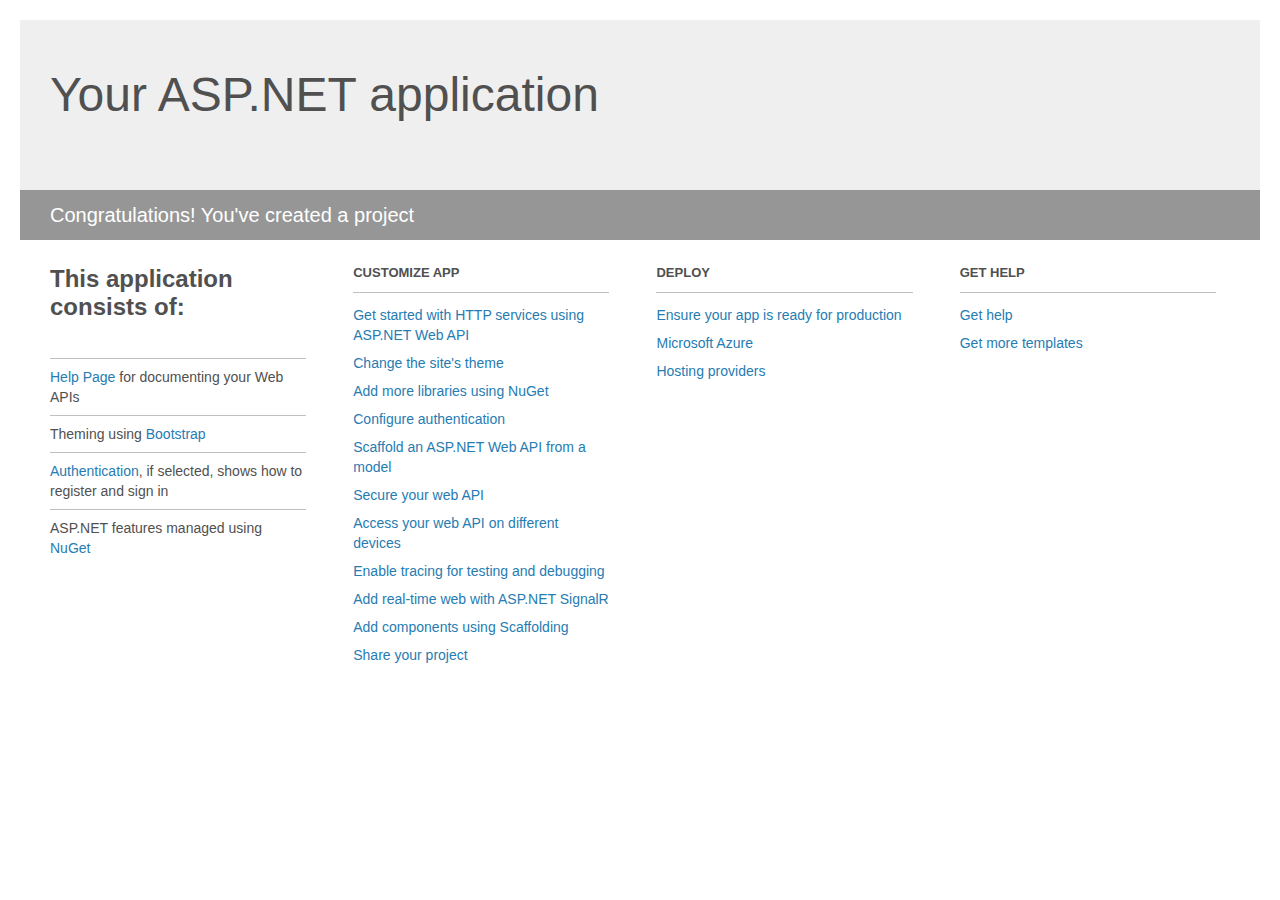
<file: The Main Project/Mohragan2019.Monastery/Mohragan2019.Monastery.WebApi/Project_Readme.html>
﻿<!DOCTYPE html>
<html lang="en">
<head>
    <meta charset="utf-8" />
    <title>Your ASP.NET application</title>
    <style>
        body {
            background: #fff;
            color: #505050;
            font: 14px 'Segoe UI', tahoma, arial, helvetica, sans-serif;
            margin: 20px;
            padding: 0;
        }

        #header {
            background: #efefef;
            padding: 0;
        }

        h1 {
            font-size: 48px;
            font-weight: normal;
            margin: 0;
            padding: 0 30px;
            line-height: 150px;
        }

        p {
            font-size: 20px;
            color: #fff;
            background: #969696;
            padding: 0 30px;
            line-height: 50px;
        }

        #main {
            padding: 5px 30px;
        }

        .section {
            width: 21.7%;
            float: left;
            margin: 0 0 0 4%;
        }

            .section h2 {
                font-size: 13px;
                text-transform: uppercase;
                margin: 0;
                border-bottom: 1px solid silver;
                padding-bottom: 12px;
                margin-bottom: 8px;
            }

            .section.first {
                margin-left: 0;
            }

                .section.first h2 {
                    font-size: 24px;
                    text-transform: none;
                    margin-bottom: 25px;
                    border: none;
                }

                .section.first li {
                    border-top: 1px solid silver;
                    padding: 8px 0;
                }

            .section.last {
                margin-right: 0;
            }

        ul {
            list-style: none;
            padding: 0;
            margin: 0;
            line-height: 20px;
        }

        li {
            padding: 4px 0;
        }

        a {
            color: #267cb2;
            text-decoration: none;
        }

            a:hover {
                text-decoration: underline;
            }
    </style>
</head>
<body>

    <div id="header">
        <h1>Your ASP.NET application</h1>
        <p>Congratulations! You've created a project</p>
    </div>

    <div id="main">
        <div class="section first">
            <h2>This application consists of:</h2>
            <ul>
                <li><a href="http://go.microsoft.com/fwlink/?LinkID=615543">Help Page</a> for documenting your Web APIs</li>
                <li>Theming using <a href="http://go.microsoft.com/fwlink/?LinkID=615519">Bootstrap</a></li>
                <li><a href="http://go.microsoft.com/fwlink/?LinkID=320957">Authentication</a>, if selected, shows how to register and sign in</li>
                <li>ASP.NET features managed using <a href="http://go.microsoft.com/fwlink/?LinkID=320958">NuGet</a></li>
            </ul>
        </div>

        <div class="section">
            <h2>Customize app</h2>
            <ul>
                <li><a href="http://go.microsoft.com/fwlink/?LinkID=320959">Get started with HTTP services using ASP.NET Web API</a></li>
                <li><a href="http://go.microsoft.com/fwlink/?LinkID=320960">Change the site's theme</a></li>
                <li><a href="http://go.microsoft.com/fwlink/?LinkID=320961">Add more libraries using NuGet</a></li>
                <li><a href="http://go.microsoft.com/fwlink/?LinkID=320962">Configure authentication</a></li>
                <li><a href="http://go.microsoft.com/fwlink/?LinkID=320963">Scaffold an ASP.NET Web API from a model</a></li>
                <li><a href="http://go.microsoft.com/fwlink/?LinkID=615545">Secure your web API</a></li>
                <li><a href="http://go.microsoft.com/fwlink/?LinkID=615544">Access your web API on different devices</a></li>
                <li><a href="http://go.microsoft.com/fwlink/?LinkID=615546">Enable tracing for testing and debugging</a></li>
                <li><a href="http://go.microsoft.com/fwlink/?LinkID=615530">Add real-time web with ASP.NET SignalR</a></li>
                <li><a href="http://go.microsoft.com/fwlink/?LinkID=615531">Add components using Scaffolding</a></li>
                <li><a href="http://go.microsoft.com/fwlink/?LinkID=615533">Share your project</a></li>
            </ul>
        </div>

        <div class="section">
            <h2>Deploy</h2>
            <ul>
                <li><a href="http://go.microsoft.com/fwlink/?LinkID=615534">Ensure your app is ready for production</a></li>
                <li><a href="http://go.microsoft.com/fwlink/?LinkID=615535">Microsoft Azure</a></li>
                <li><a href="http://go.microsoft.com/fwlink/?LinkID=615536">Hosting providers</a></li>
            </ul>
        </div>

        <div class="section last">
            <h2>Get help</h2>
            <ul>
                <li><a href="http://go.microsoft.com/fwlink/?LinkID=615537">Get help</a></li>
                <li><a href="http://go.microsoft.com/fwlink/?LinkID=615538">Get more templates</a></li>
            </ul>
        </div>
    </div>
</body>
</html>
</file>
<file: UI Project/css/Navbar.css>
#touch>li>a:hover {
    background-color: #396916;
}

.navbar-inverse .navbar-nav .open .dropdown-menu>li>a:focus, .navbar-inverse .navbar-nav .open .dropdown-menu>li>a:hover {
    background-color: #396916;
}

#touch>li>a {
    transition: 0.3s;
}

#touch>.active>a {
    background-color: black;
    transition: 0.3s;
}

#touch {
    margin-right: -55px;
}

.navbar-inverse .navbar-brand .text1 {
    color: #6ae60f;
    font-size: 145%;
}

.navbar-inverse .navbar-brand .text2 {
    color: white;
    font-size: 145%;
}

.navbar-inverse .navbar-brand .text:hover {
    transition: 0.5s;
    text-shadow: 2px 2px 6px white;
}

.navbar-inverse .navbar-brand .text1:hover {
    transition: 0.5s;
    color: white;
}

.navbar-inverse .navbar-brand .text2:hover {
    transition: 0.5s;
    color: #6ae60f;
}

.dropdown-menu>li>a:hover {
    background-color: #396916;
}

::-webkit-scrollbar {
    width: 8px;
}

::-webkit-scrollbar-track {
    background-color: black;
}

::-webkit-scrollbar-thumb {
    background-color: #3f800f;
    border-radius: 3px;
}

#myBtn {
    background-color: green;
    display: none;
    position: fixed;
    bottom: 20px;
    right: 14px;
    z-index: 99;
    font-size: 18px;
    border: none;
    outline: none;
    color: white;
    cursor: pointer;
    padding: 15px;
    border-radius: 20px;
    opacity: 0.9;
    transition: 0.3s ease;
}

#myBtn:hover {
    background-color: black;
}
</file>
<file: The Main Project/Mohragan2019.Monastery/Mohragan2019.Monastery.WebView/Content/Navbar.css>
#touch>li>a:hover {
    background-color: #396916;
}

.navbar-inverse .navbar-nav .open .dropdown-menu>li>a:focus, .navbar-inverse .navbar-nav .open .dropdown-menu>li>a:hover {
    background-color: #396916;
}

#touch>li>a {
    transition: 0.3s;
}

#touch>.active>a {
    background-color: black;
    transition: 0.3s;
}

#touch {
    margin-right: -55px;
}

.navbar-inverse .navbar-brand .text1 {
    color: #6ae60f;
    font-size: 145%;
}

.navbar-inverse .navbar-brand .text2 {
    color: white;
    font-size: 145%;
}

.navbar-inverse .navbar-brand .text:hover {
    transition: 0.5s;
    text-shadow: 2px 2px 6px white;
}

.navbar-inverse .navbar-brand .text1:hover {
    transition: 0.5s;
    color: white;
}

.navbar-inverse .navbar-brand .text2:hover {
    transition: 0.5s;
    color: #6ae60f;
}

.dropdown-menu>li>a:hover {
    background-color: #396916;
}

::-webkit-scrollbar {
    width: 8px;
}

::-webkit-scrollbar-track {
    background-color: black;
}

::-webkit-scrollbar-thumb {
    background-color: #3f800f;
    border-radius: 3px;
}

#myBtn {
    background-color: green;
    display: none;
    position: fixed;
    bottom: 20px;
    right: 14px;
    z-index: 99;
    font-size: 18px;
    border: none;
    outline: none;
    color: white;
    cursor: pointer;
    padding: 15px;
    border-radius: 20px;
    opacity: 0.9;
    transition: 0.3s ease;
}

#myBtn:hover {
    background-color: black;
}
</file>
<file: The Main Project/Mohragan2019.Monastery/Mohragan2019.Monastery.WebView/Content/LoadingSpinner.css>
﻿/* Center the loader */
#loader {
    position: absolute;
    left: 50%;
    top: 50%;
    z-index: 1;
    margin: -65px 0 0 -65px;
    border: 16px solid #f3f3f3;
    border-radius: 50%;
    border-top: 16px solid #3f800f;
    width: 90px;
    height: 90px;
    -webkit-animation: spin 2s linear infinite;
    animation: spin 0.88s linear infinite;
}

@-webkit-keyframes spin {
    0% {
        -webkit-transform: rotate(0deg);
    }

    100% {
        -webkit-transform: rotate(360deg);
    }
}

@keyframes spin {
    0% {
        transform: rotate(0deg);
    }

    100% {
        transform: rotate(360deg);
    }
}

/* Add animation to "page content" */

#myDiv {
    display: none;
}
</file>
<file: UI Project/css/The list of monastries Style.css>
.btn:hover {
    transition: 0.5s;
}

h4 {
    font-size: 150%;
}

h5 {
    font-size: 120%;
}

.dropdown-card>li>a {
    padding: 3px 20px;
    transition: 0.3s;
    font-size: 18px;
    color: black;
    background-color: white;
}

.dropdown-card>li>a:hover {
    background-color: #205684;
}

.thumbnail {
    background-color: #e2e2e2;
}
</file>
